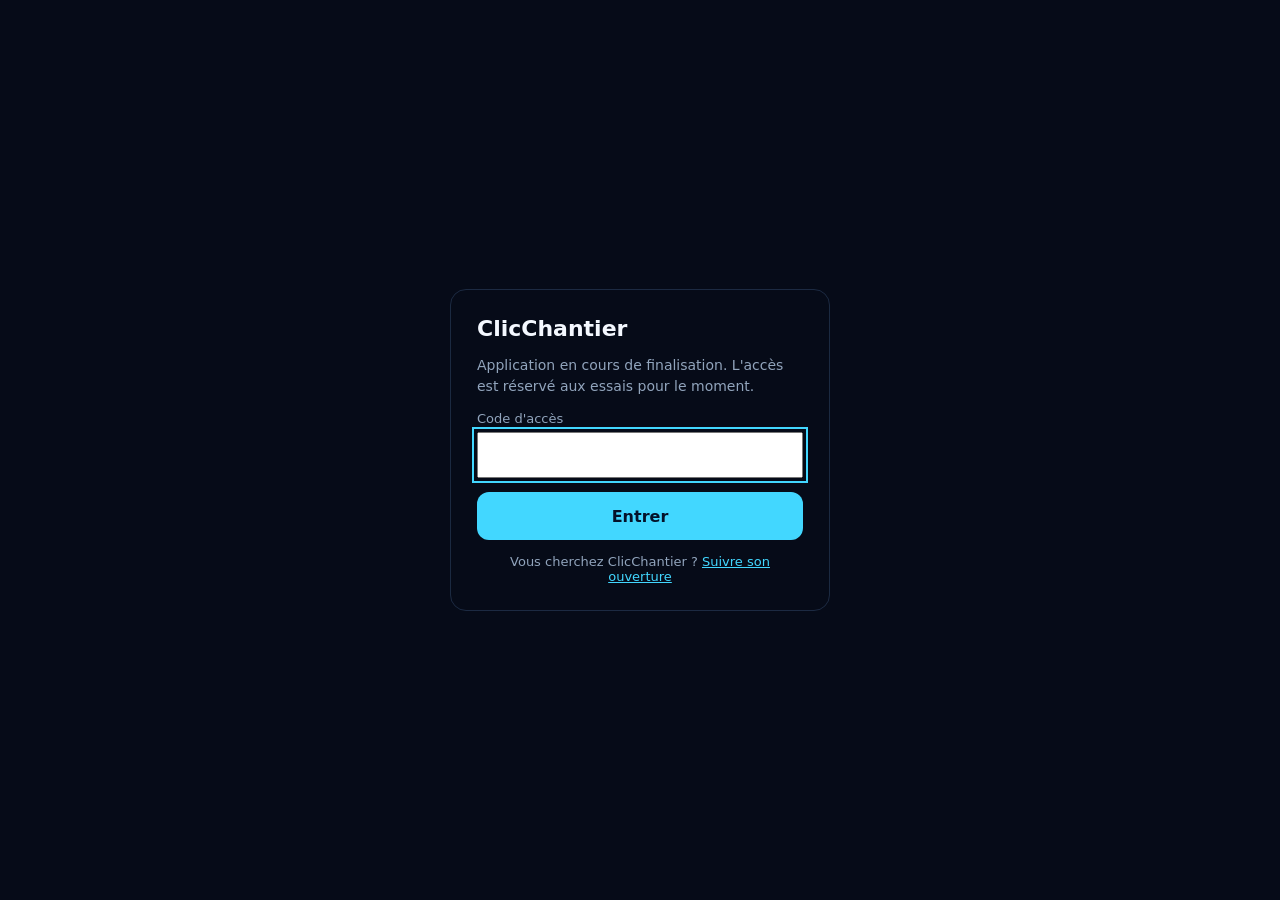
<file: index.html>
<!doctype html>
<html lang="fr">
<head>
<meta charset="utf-8">
<meta name="viewport" content="width=device-width, initial-scale=1, viewport-fit=cover">
<meta name="theme-color" content="#040812">
<meta http-equiv="Content-Security-Policy" content="default-src 'self'; img-src 'self' data:; style-src 'self' 'unsafe-inline'; script-src 'self'; connect-src 'self' https://api.groq.com https://sksyieafxqhlrhmcyafo.supabase.co wss://sksyieafxqhlrhmcyafo.supabase.co https://cloud.umami.is; manifest-src 'self'; base-uri 'none'; form-action 'none'">
<title>ClicChantier</title>
<script src="js/hebergement.js?v=41"></script>
<link rel="manifest" href="manifest.json">
<link rel="icon" href="favicon.ico" sizes="any">
<link rel="apple-touch-icon" href="icons/icon-192.png">
<link rel="stylesheet" href="css/style.css?v=41">
<link rel="stylesheet" href="css/premium.css">
<!-- Garde-fou : verifie que les feuilles de style sont bien appliquees, et
     les recharge sinon. Place apres les <link>, leur etat est alors definitif. -->
<script src="js/acces.js?v=41"></script>
<script src="garde-style.js"></script>

</head>
<body>
<div id="app"></div>

<script src="vendor/supabase.js"></script>
<script src="js/icons-premium.js"></script>
<script src="js/securite-session.js?v=41"></script>
<script src="js/api.js?v=41"></script>
<script src="js/pack-store.js?v=41"></script>
<script src="js/dialogues.js?v=41"></script>
<script src="js/backend-supabase.js?v=41"></script>
<script src="js/ia.js"></script>
<script src="js/documents.js?v=41"></script>
<script src="js/plombier.js?v=41"></script>
<script src="js/electricien.js?v=41"></script>
<script src="js/peintre.js?v=41"></script>
<script src="js/modules-gestion.js?v=41"></script>
<script src="js/proposition.js"></script>
<script src="js/abonnement.js?v=41"></script>
<script src="js/app.js?v=41"></script>
<script src="install-pwa.js?v=41" data-app-name="ClicChantier" data-accent="#42d7ff" data-vouvoie="1"></script>
<script src="mesure.js" data-app="clicchantier" defer></script>

</body>
</html>
</file>
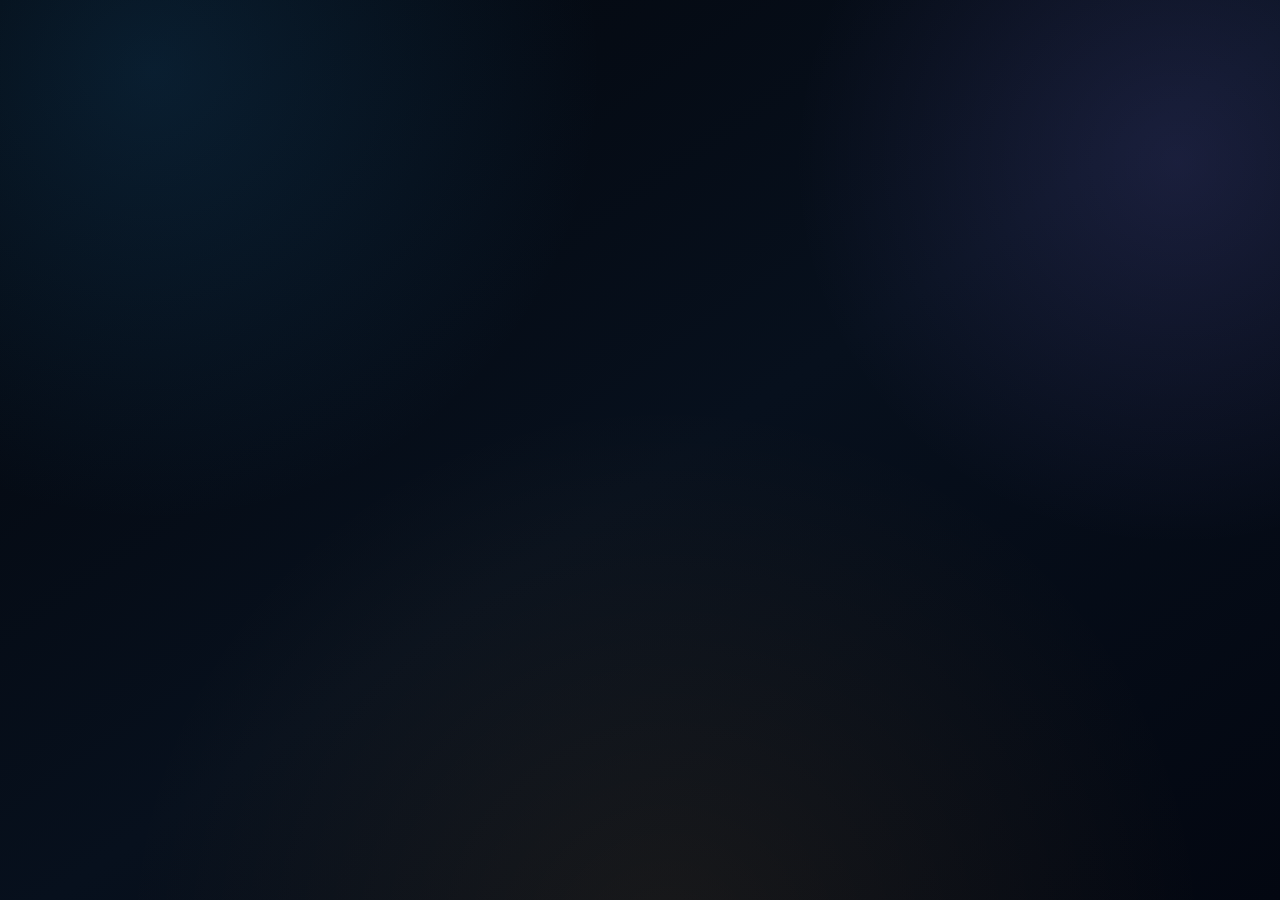
<file: tests/lot1-corruption-ui.html>
<!doctype html>
<meta charset="utf-8">
<meta name="viewport" content="width=device-width, initial-scale=1">
<title>Test UI lot 1, sauvegarde corrompue</title>
<link rel="stylesheet" href="../css/style.css">
<link rel="stylesheet" href="../css/premium.css">
<div id="app"></div>
<script>
  localStorage.setItem("chantier_demo_v3", "{sauvegarde-incomplete");
  window.Chantier = {};
</script>
<script src="../js/api.js"></script>
<script src="../js/app.js"></script>
</file>
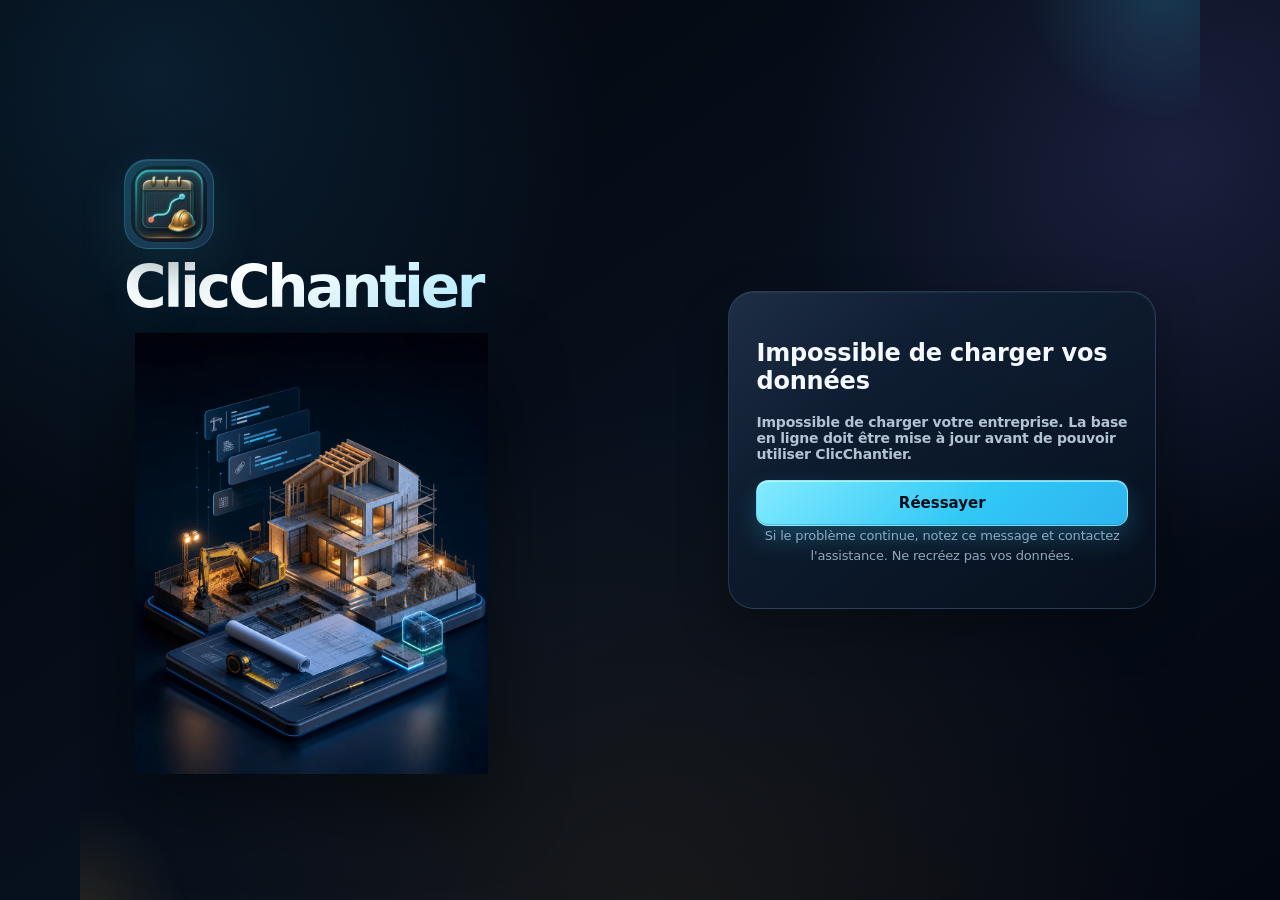
<file: tests/lot1-erreur-ui.html>
<!doctype html>
<meta charset="utf-8">
<meta name="viewport" content="width=device-width, initial-scale=1">
<title>Test UI lot 1, erreur cloud</title>
<link rel="stylesheet" href="../css/style.css">
<link rel="stylesheet" href="../css/premium.css">
<div id="app"></div>
<script>
  window.Chantier = {
    util: { todayISO: function () { return "2026-08-20"; } },
    backends: {
      demo: {
        estCloud: false,
        init: async function () {
          throw new Error("Impossible de charger votre entreprise. La base en ligne doit être mise à jour avant de pouvoir utiliser ClicChantier.");
        },
        getSession: function () { return null; },
        modulesActifs: function () { return []; },
      },
    },
  };
</script>
<script src="../js/app.js"></script>
</file>
<file: css/style.css>
/* Un element marque `hidden` doit VRAIMENT disparaitre. Sans cette regle,
   toute classe posant un `display` (ici `.sheet-body label { display:flex }`)
   ecrase la valeur par defaut du navigateur et le champ « masque » reste
   affiche. Defaut deja rencontre ailleurs, on le ferme une fois pour toutes. */
[hidden] { display: none !important; }

:root {
  --bg: #0b1220;
  --bg2: #0e1a2e;
  --panel: #111f36;
  --panel2: #16294a;
  --line: #1e3a5f;
  --txt: #e8eef7;
  --mut: #93a4bd;
  --accent: #38bdf8;
  --accent2: #f59e0b;
  --ok: #34d399;
  --bad: #f87171;
  --radius: 16px;
  --safe-b: env(safe-area-inset-bottom, 0px);
}
* { box-sizing: border-box; -webkit-tap-highlight-color: transparent; }
html, body { margin: 0; padding: 0; height: 100%; }
body {
  background:
    radial-gradient(1200px 600px at 100% -10%, #13233f 0%, transparent 55%),
    radial-gradient(900px 500px at -10% 110%, #10203a 0%, transparent 55%),
    var(--bg);
  color: var(--txt);
  font-family: -apple-system, "Segoe UI", Roboto, system-ui, sans-serif;
  font-size: 16px;
  -webkit-font-smoothing: antialiased;
}
#app { min-height: 100%; }
button, input, select, textarea { font-family: inherit; font-size: inherit; }
button { cursor: pointer; }
svg { width: 1em; height: 1em; display: block; }

/* ---------- Login ---------- */
.login { max-width: 480px; margin: 0 auto; padding: 40px 20px calc(28px + var(--safe-b)); min-height: 100vh; display: flex; flex-direction: column; }
.brand { text-align: center; margin: 24px 0 30px; }
.brand .logo { width: 68px; height: 68px; margin: 0 auto 14px; }
.brand .logo svg { width: 68px; height: 68px; }
.brand h1 { margin: 0; font-size: 34px; letter-spacing: 0.5px; font-weight: 800; }
.brand .tag { color: var(--mut); margin: 8px 0 0; font-size: 15px; }
.login-card { background: linear-gradient(180deg, var(--panel), var(--bg2)); border: 1px solid var(--line); border-radius: var(--radius); padding: 18px; }
.login-hint { color: var(--mut); font-size: 14px; margin: 2px 0 14px; }
.profils { display: flex; flex-direction: column; gap: 10px; }
.profil { display: flex; align-items: center; gap: 12px; width: 100%; text-align: left; background: var(--panel2); border: 1px solid var(--line); border-radius: 13px; padding: 12px 14px; color: var(--txt); transition: transform .08s, border-color .15s; }
.profil:active { transform: scale(.98); }
.profil:hover { border-color: var(--accent); }
.profil-txt { display: flex; flex-direction: column; flex: 1; }
.profil-nom { font-weight: 700; }
.profil-role { color: var(--mut); font-size: 13px; }
.chev { color: var(--mut); font-size: 22px; }
.avatar { display: inline-flex; align-items: center; justify-content: center; width: 42px; height: 42px; border-radius: 50%; color: #06121f; font-weight: 800; font-size: 15px; flex-shrink: 0; }
.avatar.sm { width: 34px; height: 34px; font-size: 13px; }
.ghost-btn { margin-top: 14px; width: 100%; background: transparent; border: 1px dashed var(--line); color: var(--mut); border-radius: 11px; padding: 10px; }
.foot { color: var(--mut); font-size: 13px; text-align: center; margin-top: auto; padding-top: 24px; opacity: .8; }

/* ---------- Coquille ---------- */
.screen { max-width: 560px; margin: 0 auto; min-height: 100vh; display: flex; flex-direction: column; }
.topbar { position: sticky; top: 0; z-index: 5; display: flex; align-items: center; justify-content: space-between; padding: 12px 16px; background: rgba(11,18,32,.82); backdrop-filter: blur(10px); border-bottom: 1px solid var(--line); }
.me { display: flex; align-items: center; gap: 10px; }
.me-txt { display: flex; flex-direction: column; line-height: 1.15; }
.me-nom { font-weight: 700; font-size: 15px; }
.me-role { color: var(--mut); font-size: 13px; }
.top-actions { display: flex; align-items: center; gap: 8px; }
.icon-btn { display: inline-flex; align-items: center; justify-content: center; width: 36px; height: 36px; background: var(--panel2); border: 1px solid var(--line); color: var(--mut); border-radius: 9px; }
.icon-btn svg { width: 18px; height: 18px; }
.logout { background: var(--panel2); border: 1px solid var(--line); color: var(--mut); border-radius: 9px; padding: 7px 12px; font-size: 13px; }
.content { flex: 1; padding-bottom: 92px; }
.page { padding: 14px 14px 0; position: relative; }

/* ---------- Barre de zoom Jour/Mois/Annee ---------- */
.zoombar { display: flex; gap: 4px; background: var(--panel); border: 1px solid var(--line); border-radius: 12px; padding: 4px; margin-bottom: 12px; }
.zoombar button { flex: 1; background: transparent; border: none; color: var(--mut); border-radius: 9px; padding: 9px; font-size: 14px; font-weight: 700; }
.zoombar button.on { background: var(--accent); color: #06121f; }

/* ---------- Calendrier mensuel ---------- */
.cal { display: grid; grid-template-columns: repeat(7, 1fr); gap: 5px; }
.cal-h { text-align: center; color: var(--mut); font-size: 13px; font-weight: 700; padding-bottom: 2px; }
.cal-cell { position: relative; aspect-ratio: 1 / 1; background: var(--panel); border: 1px solid var(--line); border-radius: 10px; display: flex; flex-direction: column; align-items: center; justify-content: flex-start; padding: 5px 2px 2px; color: var(--txt); gap: 3px; }
.cal-cell.vide { background: transparent; border: none; }
.cal-cell.plein { border-color: rgba(56,189,248,.4); }
.cal-cell.auj { background: rgba(56,189,248,.14); border-color: var(--accent); }
.cal-num { font-size: 13px; font-weight: 700; font-variant-numeric: tabular-nums; }
.cal-cell.auj .cal-num { color: var(--accent); }
.cal-dots { display: flex; flex-wrap: wrap; gap: 3px; justify-content: center; align-items: center; }
.cd { width: 7px; height: 7px; border-radius: 50%; display: inline-block; }
.cd-plus { font-size: 13px; color: var(--mut); font-weight: 700; line-height: 1; }

/* ---------- Vue annee (12 mois) ---------- */
.annee { display: grid; grid-template-columns: repeat(3, 1fr); gap: 10px; }
.mois-card { background: var(--panel); border: 1px solid var(--line); border-radius: 13px; padding: 14px 8px 12px; display: flex; flex-direction: column; align-items: center; gap: 6px; color: var(--txt); min-height: 92px; justify-content: center; }
.mois-card.actif { border-color: rgba(56,189,248,.4); background: linear-gradient(180deg, var(--panel), var(--bg2)); }
.mc-nom { font-size: 14px; font-weight: 700; color: var(--mut); }
.mois-card.actif .mc-nom { color: var(--txt); }
.mc-nb { font-size: 20px; font-weight: 800; color: var(--accent); font-variant-numeric: tabular-nums; min-height: 24px; }
.mc-count { color: var(--mut); font-size: 13px; }
.mc-dots { display: flex; gap: 4px; min-height: 8px; }

/* ---------- Barre de date ---------- */
.datebar { display: flex; align-items: center; gap: 12px; background: var(--panel); border: 1px solid var(--line); border-radius: 13px; padding: 8px 10px; margin-bottom: 14px; }
.round { width: 38px; height: 38px; border-radius: 10px; background: var(--panel2); border: 1px solid var(--line); color: var(--txt); font-size: 22px; line-height: 1; }
.dateinfo { flex: 1; text-align: center; display: flex; flex-direction: column; }
.dateinfo b { font-size: 16px; text-transform: capitalize; }
.dateinfo span { color: var(--mut); font-size: 13px; }

/* ---------- Cartes ---------- */
.list { display: flex; flex-direction: column; gap: 12px; }
.card { display: flex; background: linear-gradient(180deg, var(--panel), var(--bg2)); border: 1px solid var(--line); border-radius: var(--radius); overflow: hidden; }
.card.actif { border-color: var(--accent2); box-shadow: 0 0 0 1px var(--accent2), 0 8px 26px -12px rgba(245,158,11,.5); }
.card-side { width: 5px; flex-shrink: 0; }
.card-body { flex: 1; padding: 12px 14px; min-width: 0; }
.card-top { display: flex; align-items: center; justify-content: space-between; margin-bottom: 4px; }
.heure { font-weight: 800; font-variant-numeric: tabular-nums; letter-spacing: .5px; color: var(--accent); }
.card-client { font-weight: 700; font-size: 17px; margin: 2px 0; }
.card-adr { display: flex; align-items: center; gap: 6px; color: var(--mut); font-size: 13px; margin-bottom: 6px; }
.card-adr svg { font-size: 14px; flex-shrink: 0; }
.card-desc { font-size: 14px; color: #cdd8e8; line-height: 1.4; }
.card-foot { display: flex; align-items: center; justify-content: space-between; margin-top: 10px; }
.assig { display: flex; align-items: center; gap: 7px; font-size: 13px; color: var(--mut); }
.dot { width: 9px; height: 9px; border-radius: 50%; display: inline-block; }
.mini { background: var(--panel2); border: 1px solid var(--line); color: var(--accent); border-radius: 8px; padding: 6px 12px; font-size: 13px; font-weight: 600; }

.top-badges { display: flex; align-items: center; gap: 6px; flex-wrap: wrap; justify-content: flex-end; }
.chip-long { font-size: 13px; font-weight: 700; padding: 3px 9px; border-radius: 999px; background: rgba(56,189,248,.14); color: var(--accent); border: 1px solid rgba(56,189,248,.35); white-space: nowrap; }
.card.long { border-left: none; }
.card.long .card-side { width: 6px; }
.badge { font-size: 13px; font-weight: 700; padding: 3px 9px; border-radius: 999px; text-transform: uppercase; letter-spacing: .4px; }
.b-todo { background: rgba(147,164,189,.15); color: var(--mut); }
.b-run { background: rgba(245,158,11,.18); color: var(--accent2); }
.b-done { background: rgba(52,211,153,.16); color: var(--ok); }

/* Actions carte employe */
.card-actions { display: flex; flex-wrap: wrap; gap: 8px; margin-top: 12px; }
.act-btn { display: inline-flex; align-items: center; gap: 6px; text-decoration: none; background: var(--panel2); border: 1px solid var(--line); color: var(--txt); border-radius: 10px; padding: 9px 14px; font-size: 14px; font-weight: 600; }
.act-btn svg { font-size: 15px; }
.act-btn.go { background: var(--accent); color: #06121f; border-color: var(--accent); flex: 1; justify-content: center; }
.act-btn.stop { background: var(--accent2); color: #2a1800; border-color: var(--accent2); flex: 1; justify-content: center; }
.act-btn.done-long { color: var(--ok); border-color: rgba(52,211,153,.5); background: rgba(52,211,153,.08); width: 100%; justify-content: center; }
.act-btn.suivi .pill { background: var(--accent); color: #06121f; border-radius: 999px; padding: 0 6px; font-size: 13px; font-weight: 800; margin-left: 2px; }
.done-tag { display: inline-flex; align-items: center; padding: 9px 14px; color: var(--ok); font-weight: 700; font-size: 14px; }

/* Equipe */
.card.team .team-top { display: flex; align-items: center; gap: 10px; margin-bottom: 10px; }
.card.team .team-top b { font-size: 16px; }
.team-stats { display: flex; gap: 22px; }
.team-stats > div { display: flex; flex-direction: column; }
.team-stats .big { font-size: 22px; font-weight: 800; font-variant-numeric: tabular-nums; }
.team-stats .lab { font-size: 13px; color: var(--mut); }

/* Vide */
.empty { text-align: center; color: var(--mut); padding: 50px 20px; font-size: 15px; line-height: 1.6; }
.empty span { font-size: 13px; opacity: .8; }

/* FAB */
.fab { position: fixed; right: max(18px, calc(50% - 280px + 18px)); bottom: calc(92px + var(--safe-b)); width: 58px; height: 58px; border-radius: 50%; background: var(--accent); color: #06121f; border: none; display: flex; align-items: center; justify-content: center; box-shadow: 0 10px 26px -8px rgba(56,189,248,.6); z-index: 6; }
.fab svg { width: 26px; height: 26px; }
.fab:active { transform: scale(.94); }
.fab-ia { bottom: calc(160px + var(--safe-b)); background: linear-gradient(135deg, #38bdf8, #818cf8); color: #06121f; }
.fab-ia svg { width: 24px; height: 24px; }

/* Assistant : proposition d'action */
.propo { margin-top: 14px; background: linear-gradient(180deg, var(--panel), var(--bg2)); border: 1px solid rgba(56,189,248,.4); border-radius: 14px; padding: 14px; }
.propo.q { display: flex; gap: 10px; align-items: flex-start; color: #cdd8e8; font-size: 14px; line-height: 1.5; border-color: var(--line); }
.propo.q svg { width: 18px; height: 18px; color: var(--accent); flex-shrink: 0; margin-top: 1px; }
.propo-titre { font-size: 13px; color: var(--mut); font-weight: 700; text-transform: uppercase; letter-spacing: .4px; margin-bottom: 6px; }
.propo-resume { font-size: 15px; line-height: 1.5; color: var(--txt); margin-bottom: 14px; }
.propo-actions { display: flex; gap: 10px; }
.propo-actions button { flex: 1; }
.sheet-head h2 svg { width: 18px; height: 18px; vertical-align: -3px; margin-right: 4px; color: var(--accent); }

/* Ecran assistant : calendrier en haut, commande en bas */
.asst-screen { max-width: 560px; margin: 0 auto; height: 100vh; height: 100dvh; display: flex; flex-direction: column; }
.asst-titre { display: flex; flex-direction: column; align-items: center; flex: 1; text-align: center; }
.asst-titre .me-nom { font-weight: 700; font-size: 15px; }
.asst-titre .me-nom svg { width: 15px; height: 15px; vertical-align: -2px; margin-right: 3px; color: var(--accent); }
.asst-titre .me-role { color: var(--mut); font-size: 13px; }
.asst-content { flex: 1; overflow-y: auto; padding: 12px 14px; }
.asst-jour-head { margin-top: 14px; font-size: 13px; font-weight: 700; color: var(--mut); text-transform: capitalize; }
.asst-jour-list { display: flex; flex-direction: column; gap: 1px; background: var(--line); border: 1px solid var(--line); border-radius: 11px; overflow: hidden; margin-top: 8px; }
.ajl-item { display: flex; align-items: center; gap: 10px; background: var(--panel); padding: 10px 12px; font-size: 14px; }
.ajl-h { font-weight: 700; color: var(--accent); font-variant-numeric: tabular-nums; flex-shrink: 0; width: 46px; }
.ajl-c { flex: 1; font-weight: 600; min-width: 0; overflow: hidden; text-overflow: ellipsis; white-space: nowrap; }
.ajl-e { display: flex; align-items: center; gap: 5px; color: var(--mut); font-size: 13px; flex-shrink: 0; }
.asst-jour-vide { margin-top: 8px; background: var(--panel); border: 1px solid var(--line); border-radius: 11px; padding: 14px; text-align: center; color: var(--ok); font-size: 13px; }
.cal-cell.sel { border-color: var(--accent2); box-shadow: 0 0 0 1px var(--accent2); }

.asst-dock { flex-shrink: 0; background: rgba(11,18,32,.96); backdrop-filter: blur(12px); border-top: 1px solid var(--line); padding: 10px 14px calc(10px + var(--safe-b)); }
.asst-dock .dock-row { display: flex; gap: 8px; margin-bottom: 8px; }
.dock-mic { flex: 1; padding: 11px; font-size: 15px; border-radius: 11px; }
.dock-mic svg { width: 18px; height: 18px; }
.asst-dock .primary { padding: 11px 20px; }
.asst-dock textarea { background: var(--panel); border: 1px solid var(--line); color: var(--txt); border-radius: 11px; padding: 11px; font-size: 16px; width: 100%; resize: none; }
.asst-dock textarea:focus { outline: none; border-color: var(--accent); }
.asst-dock .ia-note { margin-top: 6px; }
.asst-dock .propo { margin-top: 10px; }

/* ---------- Tabbar ---------- */
.tabbar { position: fixed; bottom: 0; left: 0; right: 0; z-index: 5; display: flex; justify-content: center; gap: 6px; padding: 8px 8px calc(8px + var(--safe-b)); background: rgba(11,18,32,.9); backdrop-filter: blur(12px); border-top: 1px solid var(--line); }
.tab { display: flex; flex-direction: column; align-items: center; gap: 3px; background: transparent; border: none; color: var(--mut); padding: 6px 26px; border-radius: 12px; font-size: 13px; font-weight: 600; }
.tab svg { width: 22px; height: 22px; }
.tab.on { color: var(--accent); background: rgba(56,189,248,.1); }

/* ---------- Modal / sheet ---------- */
.modal { position: fixed; inset: 0; z-index: 20; background: rgba(4,9,18,.6); backdrop-filter: blur(3px); display: flex; align-items: flex-end; justify-content: center; }
.sheet { width: 100%; max-width: 560px; background: var(--bg2); border: 1px solid var(--line); border-bottom: none; border-radius: 20px 20px 0 0; max-height: 92vh; display: flex; flex-direction: column; animation: up .22s ease; }
@keyframes up { from { transform: translateY(30px); opacity: .5; } }
.sheet-head { display: flex; align-items: center; justify-content: space-between; padding: 16px 18px; border-bottom: 1px solid var(--line); }
.sheet-head h2 { margin: 0; font-size: 18px; }
.x { background: transparent; border: none; color: var(--mut); font-size: 28px; line-height: 1; padding: 0 4px; }
.sheet-body { padding: 16px 18px; overflow-y: auto; display: flex; flex-direction: column; gap: 13px; }
.sheet-body label { display: flex; flex-direction: column; gap: 6px; font-size: 13px; color: var(--mut); font-weight: 600; }
.sheet-body input, .sheet-body select, .sheet-body textarea { background: var(--panel); border: 1px solid var(--line); color: var(--txt); border-radius: 11px; padding: 12px 13px; font-size: 16px; width: 100%; }
.sheet-body input:focus, .sheet-body select:focus, .sheet-body textarea:focus { outline: none; border-color: var(--accent); }
.sheet-body textarea { resize: vertical; }
.row2 { display: flex; gap: 10px; }
.row2 label { flex: 1; }
.sheet-foot { display: flex; align-items: center; justify-content: space-between; gap: 10px; padding: 14px 18px calc(16px + var(--safe-b)); border-top: 1px solid var(--line); }
.primary { background: var(--accent); color: #06121f; border: none; border-radius: 12px; padding: 13px 22px; font-weight: 800; font-size: 15px; }
.danger { background: transparent; border: 1px solid var(--bad); color: var(--bad); border-radius: 12px; padding: 12px 18px; font-weight: 600; }
.ghost2 { background: var(--panel2); border: 1px solid var(--line); color: var(--txt); border-radius: 12px; padding: 12px 18px; font-weight: 600; }
.opt { color: var(--mut); font-weight: 400; font-size: 13px; }

/* Detail chantier */
.det-meta { display: flex; flex-direction: column; gap: 8px; }
.det-line { display: flex; align-items: center; gap: 8px; font-size: 14px; color: #cdd8e8; }
.det-line svg { font-size: 15px; color: var(--mut); flex-shrink: 0; }
.det-desc { background: var(--panel); border: 1px solid var(--line); border-radius: 11px; padding: 12px; font-size: 14px; line-height: 1.5; color: #cdd8e8; }
.total-box { display: flex; flex-direction: column; align-items: center; gap: 2px; background: linear-gradient(180deg, rgba(56,189,248,.14), rgba(56,189,248,.04)); border: 1px solid rgba(56,189,248,.3); border-radius: 14px; padding: 16px; }
.total-box .lab { color: var(--mut); font-size: 13px; }
.total-big { font-size: 34px; font-weight: 800; color: var(--accent); font-variant-numeric: tabular-nums; }
.jours-title { font-size: 13px; color: var(--mut); font-weight: 700; text-transform: uppercase; letter-spacing: .4px; margin-top: 2px; }
.jours-list { display: flex; flex-direction: column; gap: 1px; background: var(--line); border: 1px solid var(--line); border-radius: 11px; overflow: hidden; }
.jour-row { display: flex; justify-content: space-between; align-items: center; background: var(--panel); padding: 11px 13px; font-size: 14px; }
.jour-row span { text-transform: capitalize; color: #cdd8e8; }
.jour-row b { font-variant-numeric: tabular-nums; color: var(--txt); }
.jour-vide { background: var(--panel); padding: 14px; text-align: center; color: var(--mut); font-size: 13px; }
.jours-title svg { display: inline-block; width: 14px; height: 14px; vertical-align: -2px; margin-right: 3px; }

/* Reglages */
.reg-bloc { display: flex; flex-direction: column; gap: 10px; }
.reg-titre { display: flex; align-items: center; gap: 7px; font-weight: 700; font-size: 16px; }
.reg-titre svg { width: 18px; height: 18px; color: var(--accent); }
.reg-txt { color: var(--mut); font-size: 14px; line-height: 1.5; margin: 0; }
.reg-hint { color: var(--mut); font-size: 13px; margin: 0; opacity: .85; }

/* Composeur de suivi vocal */
.det-sub { color: var(--mut); font-size: 13px; margin-bottom: 4px; }
.composer { display: flex; flex-direction: column; gap: 10px; }
.mic-btn { display: flex; align-items: center; justify-content: center; gap: 9px; background: var(--accent); color: #06121f; border: none; border-radius: 13px; padding: 14px; font-size: 16px; font-weight: 800; }
.mic-btn svg { width: 22px; height: 22px; }
.mic-btn[disabled] { background: var(--panel2); color: var(--mut); }
.mic-btn.on { background: var(--accent2); color: #2a1800; animation: pulse 1.2s infinite; }
@keyframes pulse { 0%,100% { box-shadow: 0 0 0 0 rgba(245,158,11,.5); } 50% { box-shadow: 0 0 0 10px rgba(245,158,11,0); } }
.composer textarea { background: var(--panel); border: 1px solid var(--line); color: var(--txt); border-radius: 11px; padding: 12px; font-size: 16px; width: 100%; resize: vertical; }
.composer textarea:focus { outline: none; border-color: var(--accent); }
.composer-actions { display: flex; gap: 8px; align-items: stretch; }
.ia-btn { flex: 1; justify-content: center; color: var(--accent); border-color: rgba(56,189,248,.4); background: rgba(56,189,248,.08); }
.ia-btn svg { width: 15px; height: 15px; }
.composer-actions .primary { flex-shrink: 0; }
.ia-note { font-size: 13px; color: var(--mut); min-height: 1px; line-height: 1.4; }

/* Notes de suivi */
.note-item { position: relative; background: var(--panel); padding: 12px 13px; }
.note-head { display: flex; align-items: center; justify-content: space-between; margin-bottom: 6px; gap: 8px; }
.note-qui { display: flex; align-items: center; gap: 6px; font-size: 13px; font-weight: 700; color: #cdd8e8; }
.note-meta { display: flex; align-items: center; gap: 8px; }
.tag-ia { display: inline-flex; align-items: center; gap: 3px; font-size: 13px; font-weight: 800; color: var(--accent); background: rgba(56,189,248,.14); border-radius: 999px; padding: 2px 7px; text-transform: uppercase; letter-spacing: .4px; }
.tag-ia svg { width: 11px; height: 11px; }
.note-date { font-size: 13px; color: var(--mut); font-variant-numeric: tabular-nums; }
.note-txt { font-size: 14px; line-height: 1.5; color: var(--txt); white-space: pre-wrap; }
.note-del { position: absolute; top: 8px; right: 8px; background: transparent; border: none; color: var(--mut); opacity: .5; padding: 4px; }
.note-del svg { width: 15px; height: 15px; }
.note-del:hover { opacity: 1; color: var(--bad); }
.note-item:has(.note-del) .note-head { padding-right: 24px; }

/* ---------- Connexion cloud + reglages synchro ---------- */
.seg { display: flex; gap: 4px; background: var(--panel); border: 1px solid var(--line); border-radius: 12px; padding: 4px; margin-bottom: 14px; }
.seg button { flex: 1; background: transparent; border: none; color: var(--mut); border-radius: 9px; padding: 9px 4px; font-size: 12.5px; font-weight: 700; }
.seg button.on { background: var(--accent); color: #06121f; }
.login-form { display: flex; flex-direction: column; gap: 12px; }
.login-form label { display: flex; flex-direction: column; gap: 6px; font-size: 13px; color: var(--mut); font-weight: 600; }
.login-form input { background: var(--panel); border: 1px solid var(--line); color: var(--txt); border-radius: 11px; padding: 12px 13px; font-size: 16px; width: 100%; }
.login-form input:focus { outline: none; border-color: var(--accent); }
.primary.block { width: 100%; margin-top: 4px; }
#reg-cloud { border-top: 1px solid var(--line); padding-top: 16px; margin-top: 4px; }
.code-box { display: flex; flex-direction: column; gap: 4px; background: var(--panel2); border: 1px dashed var(--accent); border-radius: 12px; padding: 12px 14px; }
.code-lab { color: var(--mut); font-size: 13px; }
.code-val { font-family: ui-monospace, "Cascadia Code", Consolas, monospace; font-size: 26px; font-weight: 800; letter-spacing: 3px; color: var(--accent); }

/* ---------- Modules payants (reglages) ---------- */
.mod-list { display: flex; flex-direction: column; gap: 8px; }
.mod-row { display: flex; align-items: center; justify-content: space-between; gap: 10px; background: var(--panel2); border: 1px solid var(--line); border-radius: 12px; padding: 11px 13px; }
.mod-row.on { border-color: var(--ok); }
.mod-txt { display: flex; flex-direction: column; gap: 3px; min-width: 0; }
.mod-nom { font-weight: 700; font-size: 14px; }
.mod-desc { color: var(--mut); font-size: 13px; }
.mod-etat { display: flex; align-items: center; gap: 8px; flex-shrink: 0; }
.mod-prix { font-weight: 800; color: var(--accent2); font-size: 14px; }
.mod-badge { font-size: 13px; font-weight: 800; padding: 3px 9px; border-radius: 999px; white-space: nowrap; }
.mod-badge.ok { background: rgba(52,211,153,.16); color: var(--ok); }
.mod-badge.lock { background: rgba(148,163,184,.16); color: var(--mut); }
.mod-badge.soon { background: rgba(245,158,11,.16); color: var(--accent2); }
.mod-row.demo { cursor: pointer; }
.mod-row.demo:active { transform: scale(.99); }
.mod-row.demo:hover { border-color: var(--accent); }

/* ---------- Module metier : Pack Plomberie / Chauffage ---------- */
.pl-page { padding-bottom: 30px; }
.pl-head { display: flex; align-items: center; gap: 10px; margin: 4px 0 16px; }
.pl-back { background: var(--panel2); border: 1px solid var(--line); color: var(--txt); border-radius: 10px; padding: 8px 12px; font-weight: 600; font-size: 14px; flex-shrink: 0; }
.pl-head-txt h2 { margin: 0; font-size: 20px; }
.pl-head-txt p { margin: 2px 0 0; color: var(--mut); font-size: 13px; }

.pl-rappels { background: rgba(245,158,11,.08); border: 1px solid rgba(245,158,11,.35); border-radius: 14px; padding: 12px; margin-bottom: 16px; display: flex; flex-direction: column; gap: 8px; }
.pl-rappels-t { display: flex; align-items: center; gap: 7px; font-weight: 700; font-size: 14px; color: var(--accent2); }
.pl-rappels-t svg { width: 17px; height: 17px; }
.pl-rappel { display: flex; flex-direction: column; align-items: flex-start; gap: 2px; text-align: left; width: 100%; background: var(--panel2); border: 1px solid var(--line); border-left: 3px solid var(--mut); border-radius: 10px; padding: 9px 12px; color: var(--txt); }
.pl-rappel.retard { border-left-color: var(--bad); }
.pl-rappel.bientot { border-left-color: var(--accent2); }
.pl-rappel-c { font-weight: 700; font-size: 14px; }
.pl-rappel-d { color: var(--mut); font-size: 13px; }

.pl-cards { display: flex; flex-direction: column; gap: 12px; }
.pl-card { display: grid; grid-template-columns: 46px 1fr; grid-template-rows: auto auto; align-items: center; gap: 2px 14px; text-align: left; width: 100%; background: linear-gradient(180deg, var(--panel), var(--bg2)); border: 1px solid var(--line); border-radius: 14px; padding: 16px; color: var(--txt); transition: border-color .15s, transform .08s; }
.pl-card:hover { border-color: var(--accent); }
.pl-card:active { transform: scale(.99); }
.pl-card-ic { grid-row: 1 / 3; width: 46px; height: 46px; border-radius: 12px; background: rgba(56,189,248,.12); color: var(--accent); display: flex; align-items: center; justify-content: center; }
.pl-card-ic svg { width: 24px; height: 24px; }
.pl-card-t { font-weight: 700; font-size: 16px; }
.pl-card-s { color: var(--mut); font-size: 13px; }

.pl-info-warn, .pl-card.warn { margin-top: 14px; display: flex; align-items: center; gap: 12px; width: 100%; text-align: left; background: rgba(245,158,11,.08); border: 1px solid rgba(245,158,11,.35); color: var(--txt); border-radius: 13px; padding: 13px 14px; }
.pl-info-warn svg { width: 24px; height: 24px; color: var(--accent2); flex-shrink: 0; }
.pl-info-warn div { display: flex; flex-direction: column; }
.pl-info-warn span { color: var(--mut); font-size: 13px; }

.pl-contrat .card-top { display: flex; align-items: center; justify-content: space-between; margin-bottom: 6px; }
.pl-contrat-app { display: inline-flex; align-items: center; gap: 6px; font-size: 13px; color: var(--accent2); font-weight: 600; }
.pl-contrat-app svg { width: 15px; height: 15px; }
.pl-badge { font-size: 13px; font-weight: 800; padding: 3px 9px; border-radius: 999px; }
.pl-badge.retard { background: rgba(248,113,113,.16); color: var(--bad); }
.pl-badge.bientot { background: rgba(245,158,11,.16); color: var(--accent2); }
.pl-badge.ok { background: rgba(52,211,153,.16); color: var(--ok); }
.pl-badge.inconnu { background: rgba(148,163,184,.16); color: var(--mut); }
.pl-contrat-meta { display: flex; flex-wrap: wrap; gap: 4px 14px; color: var(--mut); font-size: 13px; margin: 6px 0 10px; }
.pl-contrat-meta b { color: var(--txt); font-weight: 700; }
.pl-contrat-actions { display: flex; flex-wrap: wrap; gap: 8px; }
.pl-contrat-actions .act-btn { padding: 7px 11px; font-size: 13px; }
.pl-contrat-actions .act-btn svg { width: 14px; height: 14px; }

.pl-presta .card-body { padding: 12px 14px; }
.pl-presta-top { display: flex; align-items: baseline; justify-content: space-between; gap: 10px; }
.pl-presta-lib { font-weight: 600; font-size: 14px; }
.pl-presta-prix { font-weight: 800; color: var(--accent); white-space: nowrap; font-size: 15px; }
.pl-presta-u { color: var(--mut); font-weight: 500; font-size: 13px; margin-left: 3px; }
.pl-presta-actions { display: flex; gap: 8px; margin-top: 8px; }
.danger-txt { color: var(--bad); border-color: rgba(248,113,113,.4); }
.pl-note { color: var(--mut); font-size: 13px; line-height: 1.5; margin-top: 16px; background: var(--panel2); border: 1px solid var(--line); border-radius: 12px; padding: 12px 14px; }
.pl-note b { color: var(--txt); }

/* ---------- Calculateurs electricien ---------- */
.ec-form { display: flex; flex-direction: column; gap: 12px; margin-bottom: 16px; }
.ec-checks { display: flex; flex-direction: column; gap: 8px; }
.ec-check { display: flex; align-items: center; gap: 10px; background: var(--panel2); border: 1px solid var(--line); border-radius: 11px; padding: 10px 12px; cursor: pointer; }
.ec-check.fixe { opacity: .8; cursor: default; }
.ec-check input { width: 18px; height: 18px; flex-shrink: 0; }
.ec-check-l { flex: 1; font-size: 14px; }
.ec-check-w { color: var(--mut); font-size: 13px; font-variant-numeric: tabular-nums; }
.ec-seg { display: flex; gap: 6px; background: var(--panel2); border: 1px solid var(--line); border-radius: 12px; padding: 4px; }
.ec-seg-b { flex: 1; border: none; background: transparent; color: var(--mut); font-weight: 700; font-size: 13px; padding: 9px 8px; border-radius: 9px; }
.ec-seg-b.on { background: var(--accent); color: #04121f; }
.ec-res { background: linear-gradient(180deg, var(--panel), var(--bg2)); border: 1px solid var(--line); border-radius: 14px; padding: 16px; }
.ec-res-t { font-size: 13px; font-weight: 800; letter-spacing: .5px; text-transform: uppercase; color: var(--mut); margin-bottom: 10px; }
.ec-res-row { display: flex; align-items: center; justify-content: space-between; gap: 12px; padding: 6px 0; font-size: 14px; border-bottom: 1px dashed var(--line); }
.ec-res-row:last-of-type { border-bottom: none; }
.ec-res-row span { color: var(--mut); }
.ec-res-row b { font-weight: 700; font-variant-numeric: tabular-nums; }
.ec-res-row.warn b { color: var(--accent2); }
.ec-ok { color: var(--ok); }
.ec-bad { color: var(--bad); }
.ec-res-main { display: flex; align-items: center; justify-content: space-between; gap: 12px; background: rgba(56,189,248,.1); border: 1px solid rgba(56,189,248,.3); border-radius: 11px; padding: 12px 14px; margin: 10px 0; }
.ec-res-main span { color: var(--mut); font-size: 13px; }
.ec-res-main strong { font-size: 18px; color: var(--accent); }
.ec-verdict { text-align: center; font-weight: 700; font-size: 13px; border-radius: 10px; padding: 9px; margin-top: 4px; }
.ec-verdict.ok { background: rgba(52,211,153,.14); color: var(--ok); }
.ec-verdict.bad { background: rgba(248,113,113,.14); color: var(--bad); }
.ec-res-note { color: var(--mut); font-size: 13px; line-height: 1.5; margin: 10px 0 0; }
.ec-table-wrap { overflow-x: auto; border: 1px solid var(--line); border-radius: 12px; }
.ec-table { width: 100%; border-collapse: collapse; font-size: 13px; min-width: 460px; }
.ec-table th { text-align: left; background: var(--panel2); color: var(--mut); font-size: 13px; text-transform: uppercase; letter-spacing: .4px; padding: 10px 12px; }
.ec-table td { padding: 9px 12px; border-top: 1px solid var(--line); vertical-align: top; }
.ec-mono { font-variant-numeric: tabular-nums; font-weight: 700; color: var(--accent); white-space: nowrap; }
.ec-small { color: var(--mut); font-size: 13px; }
.ec-ctrl-box { display: flex; flex-direction: column; gap: 8px; background: var(--panel2); border: 1px solid var(--line); border-radius: 12px; padding: 12px; }
.ec-ctrl { display: flex; align-items: flex-start; gap: 10px; font-size: 14px; cursor: pointer; }
.ec-ctrl input { width: 18px; height: 18px; flex-shrink: 0; margin-top: 1px; }
.ec-sub { font-size: 13px; font-weight: 800; letter-spacing: .5px; text-transform: uppercase; color: var(--mut); margin: 6px 2px -2px; }
.pl-report { align-self: flex-start; background: rgba(56,189,248,.1); border: 1px solid rgba(56,189,248,.3); color: var(--accent); font-size: 12.5px; font-weight: 600; border-radius: 10px; padding: 8px 12px; cursor: pointer; margin-top: -4px; }
.pl-report b { font-variant-numeric: tabular-nums; }

/* Toast */
.pl-toast { position: fixed; left: 50%; bottom: calc(30px + var(--safe-b)); transform: translate(-50%, 20px); background: #06121f; color: #e8eef7; border: 1px solid var(--accent); border-radius: 12px; padding: 12px 18px; font-size: 14px; font-weight: 600; max-width: 90vw; text-align: center; box-shadow: 0 12px 30px -8px rgba(0,0,0,.6); opacity: 0; transition: opacity .25s, transform .25s; z-index: 60; }
.pl-toast.show { opacity: 1; transform: translate(-50%, 0); }

/* ---------- Signature tactile ---------- */
.sig-bloc { display: flex; flex-direction: column; gap: 6px; }
.sig-lab { font-size: 13px; color: var(--mut); font-weight: 600; }
.sig-hint { font-weight: 400; opacity: .8; }
.sig-pad { width: 100%; height: 130px; background: #fff; border: 1px solid var(--line); border-radius: 11px; touch-action: none; cursor: crosshair; display: block; }
.sig-actions { display: flex; align-items: center; justify-content: space-between; gap: 10px; }
.sig-save { display: flex; align-items: center; gap: 7px; color: var(--mut); font-size: 13px; font-weight: 600; }
.sig-save input { width: 16px; height: 16px; }

/* ---------- Documents imprimables (overlay + PDF) ---------- */
.doc-actions-r { display: flex; gap: 8px; }
.doc-img { padding: 0; overflow: hidden; }
.doc-img img { width: 100%; display: block; }
.doc-overlay { position: fixed; inset: 0; z-index: 50; background: rgba(4,10,20,.9); overflow-y: auto; padding: 16px 12px 40px; }
.doc-actions { max-width: 720px; margin: 0 auto 14px; display: flex; justify-content: space-between; gap: 10px; position: sticky; top: 0; }
.doc-sheet { max-width: 720px; margin: 0 auto; background: #fff; color: #1a2230; border-radius: 8px; padding: 34px 38px; font-size: 14px; line-height: 1.5; box-shadow: 0 20px 50px -12px rgba(0,0,0,.7); }
.doc-ent { border-bottom: 2px solid #1a2230; padding-bottom: 10px; margin-bottom: 20px; }
.doc-ent-nom { font-size: 19px; font-weight: 800; }
.doc-ent-info { color: #55617a; font-size: 13px; margin-top: 4px; line-height: 1.45; }
.doc-titre { font-size: 22px; margin: 8px 0 2px; text-align: center; letter-spacing: .3px; }
.doc-sous { text-align: center; color: #55617a; font-size: 13px; margin: 0 0 22px; }
.doc-p { margin: 12px 0; }
.doc-mut { color: #55617a; font-size: 13px; }
.doc-h { font-size: 15px; margin: 20px 0 8px; border-bottom: 1px solid #dde3ee; padding-bottom: 4px; }
.doc-tab { width: 100%; border-collapse: collapse; margin: 10px 0; }
.doc-tab td { padding: 8px 10px; border: 1px solid #dde3ee; vertical-align: top; }
.doc-tab td:first-child { width: 42%; color: #55617a; font-weight: 600; background: #f6f8fc; }
.doc-fill { color: #9aa4b8; }
.doc-ul { margin: 8px 0; padding-left: 22px; }
.doc-ul li { margin: 5px 0; }
.doc-check { list-style: none; padding-left: 4px; }
.doc-check li { position: relative; padding-left: 26px; }
.doc-check li::before { content: ""; position: absolute; left: 0; top: 1px; width: 15px; height: 15px; border: 1.5px solid #1a2230; border-radius: 3px; }
.doc-sign { display: flex; gap: 20px; margin-top: 34px; }
.doc-sign > div { flex: 1; }
.doc-sign-l { font-size: 13px; color: #55617a; margin-bottom: 8px; }
.doc-sign-box { flex: 1; border: 1px solid #c7cfe0; border-radius: 6px; min-height: 90px; padding: 8px 10px; }
.doc-sign-box span { color: #9aa4b8; font-size: 13px; }
.doc-foot { margin-top: 28px; padding-top: 10px; border-top: 1px solid #dde3ee; color: #8892a6; font-size: 13px; text-align: center; }
.doc-alerte { margin-bottom: 18px; padding: 10px 12px; border: 1px solid #d97706; background: #fff7ed; color: #9a3412; border-radius: 6px; }
.doc-commerce-head { display: flex; justify-content: space-between; gap: 28px; align-items: flex-start; }
.doc-commerce-head .doc-ent { flex: 1; }
.doc-identite { min-width: 220px; text-align: right; }
.doc-identite h1 { margin: 0 0 8px; font-size: 25px; text-transform: uppercase; }
.doc-identite p { margin: 0; }
.doc-client { margin: 18px 0; margin-left: auto; padding: 12px 14px; width: 52%; border: 1px solid #dde3ee; border-radius: 6px; }
.doc-client h2 { margin: 0 0 6px; font-size: 13px; text-transform: uppercase; color: #55617a; }
.doc-client p, .doc-objet { margin: 0; }
.doc-lignes { width: 100%; border-collapse: collapse; margin-top: 20px; font-size: 13px; }
.doc-lignes th, .doc-lignes td { border: 1px solid #d7deea; padding: 8px; text-align: right; vertical-align: top; opacity: 1; }
.doc-lignes td, .doc-lignes td strong { color: #1a2230 !important; -webkit-text-fill-color: #1a2230; }
.doc-lignes th:first-child, .doc-lignes td:first-child { text-align: left; width: 38%; }
.doc-lignes th { background: #f1f5f9; color: #475569; }
.doc-lignes td small { display: block; margin-top: 3px; color: #64748b !important; -webkit-text-fill-color: #64748b; }
.doc-totaux-commerce { margin: 14px 0 20px auto; width: min(330px, 100%); }
.doc-totaux-commerce p { display: flex; justify-content: space-between; gap: 20px; margin: 0; padding: 7px 10px; border-bottom: 1px solid #e2e8f0; }
.doc-totaux-commerce .doc-total-ttc { font-size: 16px; background: #eef2ff; border-top: 2px solid #1e293b; }
.doc-mentions { clear: both; padding-top: 12px; border-top: 1px solid #d7deea; font-size: 13px; color: #475569; }
.doc-mentions p { margin: 5px 0; }
.rel-brouillon { margin-top: 14px; }
.rel-brouillon > label { display: flex; flex-direction: column; gap: 6px; margin-bottom: 10px; color: var(--mut); font-size: 13px; font-weight: 700; }
.rel-brouillon input, .rel-brouillon textarea { width: 100%; padding: 12px 13px; border: 1px solid var(--line); border-radius: 11px; background: var(--panel); color: var(--txt); font: inherit; }

@media print {
  body { background: #fff !important; }
  #app { display: none !important; }
  .pl-toast { display: none !important; }
  .doc-overlay { position: static; background: #fff; overflow: visible; padding: 0; }
  .doc-actions { display: none !important; }
  .doc-sheet { box-shadow: none; margin: 0; max-width: none; border-radius: 0; padding: 0; }
  .doc-commerce { font-size: 11pt; }
}

@media (max-width: 600px) {
  .doc-commerce-head { display: block; }
  .doc-identite { min-width: 0; text-align: left; margin-bottom: 18px; }
  .doc-client { width: 100%; }
  .doc-lignes { display: block; overflow-x: auto; }
}

/* ============================================================
   Abonnement Stripe : verrou d'acces + cartes de formule
   ============================================================ */
.abo-banniere { margin: 0 0 10px; padding: 8px 12px; border-radius: 10px; font-size: 13px; font-weight: 600;
  background: rgba(56,189,248,.12); color: var(--accent); border: 1px solid rgba(56,189,248,.35); }
.abo-banniere.abo-urgent { background: rgba(245,158,11,.15); color: var(--accent2); border-color: rgba(245,158,11,.45); }

.abo-gate { position: fixed; inset: 0; z-index: 30; display: flex; align-items: flex-start; justify-content: center;
  overflow-y: auto; padding: max(24px, env(safe-area-inset-top)) 16px 40px; background: var(--bg); }
.abo-gate-box { width: 100%; max-width: 520px; margin-top: 6vh; }
.abo-gate-box h1 { font-size: 22px; font-weight: 800; margin: 0 0 6px; }
.abo-gate-box > p { color: var(--mut); margin: 0 0 18px; font-size: 14px; }

.abo-cartes { display: flex; flex-direction: column; gap: 12px; }
.abo-cartes.reg { margin: 10px 0; }
.abo-carte { background: linear-gradient(180deg, var(--panel), var(--bg2)); border: 1px solid var(--line);
  border-radius: 14px; padding: 14px; }
.abo-carte.on { border-color: var(--accent); box-shadow: 0 0 0 1px var(--accent); }
.abo-carte-tete { display: flex; align-items: center; justify-content: space-between; gap: 8px; }
.abo-nom { font-weight: 800; font-size: 16px; }
.abo-tag { font-size: 13px; font-weight: 700; padding: 2px 8px; border-radius: 999px;
  background: rgba(56,189,248,.14); color: var(--accent); border: 1px solid rgba(56,189,248,.35); }
.abo-prix { font-size: 20px; font-weight: 800; color: var(--accent); margin: 4px 0 2px; font-variant-numeric: tabular-nums; }
.abo-desc { color: var(--mut); font-size: 13px; }
.abo-choisir { margin-top: 12px; width: 100%; background: var(--accent); color: #06121f; border: none;
  border-radius: 12px; padding: 12px; font-weight: 800; font-size: 15px; }
.abo-choisir:disabled { opacity: .6; }

.abo-portail { margin-top: 14px; width: 100%; background: transparent; border: 1px dashed var(--line);
  color: var(--mut); border-radius: 11px; padding: 11px; font-size: 14px; }
.abo-sortie { margin-top: 10px; width: 100%; background: transparent; border: none; color: var(--mut);
  padding: 8px; font-size: 13px; text-decoration: underline; }
.abo-msg { color: var(--accent2); font-size: 13px; margin: 10px 0 0; min-height: 16px; }
/* Modules integres a ClicChantier */
.modules-home, .module-page { padding-bottom: 18px; }
.page-title, .module-head { display: flex; align-items: flex-start; justify-content: space-between; gap: 16px; margin: 4px 0 18px; }
.page-title h1, .module-head h1 { margin: 2px 0 5px; font-size: clamp(24px, 5vw, 34px); }
.page-title p, .module-head p { margin: 0; color: var(--mut); line-height: 1.45; }
.eyebrow { color: var(--accent) !important; font-size: 13px; font-weight: 800; letter-spacing: .12em; text-transform: uppercase; }
.modules-grid { display: grid; grid-template-columns: repeat(2, minmax(0, 1fr)); gap: 12px; }
.module-tile { width: 100%; min-height: 116px; display: grid; grid-template-columns: 42px 1fr auto; align-items: center; gap: 12px; padding: 16px; text-align: left; color: var(--txt); background: var(--card); border: 1px solid var(--line); border-radius: 16px; }
.module-tile:hover, .module-tile:focus-visible { border-color: var(--accent); background: rgba(56,189,248,.07); }
.module-tile-icon { width: 42px; height: 42px; display: grid; place-items: center; color: var(--accent); background: rgba(56,189,248,.11); border-radius: 12px; }
.module-tile-icon svg { width: 24px; height: 24px; }
.module-tile strong, .module-tile small { display: block; }
.module-tile strong { margin-bottom: 5px; font-size: 15px; }
.module-tile small { color: var(--mut); line-height: 1.35; }
.module-head { justify-content: flex-start; }
.module-head .ghost2 { flex: 0 0 auto; margin-top: 4px; }
.module-card { margin: 12px 0; padding: 16px; background: var(--card); border: 1px solid var(--line); border-radius: 16px; }
.module-card h2 { margin: 0 0 12px; font-size: 17px; }
.module-card-title { display: flex; justify-content: space-between; align-items: center; gap: 12px; }
.module-card-title span { color: var(--mut); font-size: 13px; }
/* Formulaire d'un module (stock, rentabilite, factures fournisseurs).
   Chaque intitule est EMPILE au-dessus de son champ : sans cela, un <select>
   restait colle a droite de son intitule (« Emplacement [Depot] ») alors qu'un
   <input> passait a la ligne, et le formulaire partait en escalier.
   Les cases s'alignent en HAUT : un raccourci sous un champ (« + Nouveau
   materiau ») ne doit pas decaler tous les autres. */
.module-form { display: grid; grid-template-columns: repeat(5, minmax(120px, 1fr)); align-items: start; gap: 12px 10px; }
.module-form label { display: flex; flex-direction: column; gap: 5px; margin: 0; font-size: 13px; color: var(--mut); }
.module-form input, .module-form select { width: 100%; margin-top: 0; }
/* Le bouton qui valide occupe sa propre ligne, a droite : il ne se glisse plus
   entre deux champs et ne depend plus de leur hauteur. */
.module-form .primary { grid-column: 1 / -1; justify-self: end; min-width: 190px; }
.module-kpis { display: grid; grid-template-columns: repeat(3, minmax(0, 1fr)); gap: 10px; margin: 12px 0; }
.module-kpi { padding: 14px; background: var(--card); border: 1px solid var(--line); border-radius: 14px; }
.module-kpi span, .module-kpi strong { display: block; }
.module-kpi span { margin-bottom: 7px; color: var(--mut); font-size: 13px; }
.module-kpi strong { font-size: 22px; }
.module-kpi.danger { border-color: rgba(239,68,68,.5); background: rgba(239,68,68,.08); }
.module-list-table { display: flex; flex-direction: column; gap: 8px; }
.stock-row { display: grid; grid-template-columns: minmax(160px, 1fr) minmax(130px, auto) auto; align-items: center; gap: 12px; padding: 12px; background: rgba(255,255,255,.025); border: 1px solid var(--line); border-radius: 12px; }
.stock-row.alerte { border-color: rgba(245,158,11,.45); }
.stock-main strong, .stock-main span, .stock-level strong, .stock-level small { display: block; }
.stock-main span, .stock-level small { margin-top: 4px; color: var(--mut); font-size: 13px; }
.stock-level { text-align: right; }
.stock-level .mod-badge { margin-bottom: 5px; }
.stock-actions { display: flex; align-items: center; gap: 6px; }
.stock-actions button { min-width: 34px; min-height: 34px; border: 1px solid var(--line); border-radius: 9px; background: var(--bg2); color: var(--txt); }
.stock-actions .danger-text { color: #fca5a5; font-size: 13px; }
.rentabilite-form { grid-template-columns: repeat(5, minmax(120px, 1fr)); }
.module-explication p, .module-progress p { color: var(--mut); line-height: 1.55; }
.module-warning { margin: 10px 0; padding: 12px 14px; color: #fed7aa; background: rgba(194,65,12,.2); border: 1px solid rgba(251,146,60,.35); border-radius: 12px; line-height: 1.45; }

/* ---------- PALIER 0 : clients et catalogue ---------- */
.socle-bar { display: grid; grid-template-columns: 1fr 1fr; gap: 6px; margin: 10px 14px 0; padding: 4px; background: var(--panel); border: 1px solid var(--line); border-radius: 12px; }
.socle-bar button { min-height: 38px; border: 0; border-radius: 9px; background: transparent; color: var(--mut); font-weight: 700; }
.socle-bar button.on { background: var(--panel2); color: var(--accent); box-shadow: inset 0 0 0 1px rgba(56,189,248,.35); }
.socle-page { padding-top: 16px; }
.socle-head { display: flex; align-items: flex-start; justify-content: space-between; gap: 14px; margin-bottom: 16px; }
.socle-head h1 { margin: 2px 0 5px; font-size: clamp(24px, 6vw, 32px); }
.socle-head p { margin: 0; color: var(--mut); line-height: 1.45; }
.eyebrow { color: var(--accent) !important; text-transform: uppercase; letter-spacing: .08em; font-size: 13px; font-weight: 800; }
.primary.compact { flex: 0 0 auto; padding: 10px 13px; font-size: 13px; }
.socle-back { margin: 0 0 12px; padding: 7px 0; border: 0; background: transparent; color: var(--accent); font-weight: 700; }
.socle-list { display: flex; flex-direction: column; gap: 9px; }
.socle-card, .reconcile-callout { width: 100%; display: flex; align-items: center; justify-content: space-between; gap: 12px; padding: 14px; text-align: left; color: var(--txt); background: linear-gradient(180deg, var(--panel), var(--bg2)); border: 1px solid var(--line); border-radius: 13px; }
.socle-card > span:first-child, .reconcile-callout > span:first-child, .reconcile-card > div:first-child { min-width: 0; display: flex; flex-direction: column; gap: 4px; }
.socle-card strong, .reconcile-callout strong, .reconcile-card strong { overflow-wrap: anywhere; }
.socle-card small, .reconcile-callout small, .reconcile-card small { color: var(--mut); line-height: 1.35; }
.reconcile-callout { margin-bottom: 14px; border-color: rgba(245,158,11,.45); background: rgba(245,158,11,.08); }
.reconcile-callout strong { color: #fde68a; }
.socle-form { display: flex; flex-direction: column; gap: 13px; padding: 16px; background: var(--panel); border: 1px solid var(--line); border-radius: 15px; }
.socle-form label { display: flex; flex-direction: column; gap: 6px; color: var(--mut); font-size: 13px; font-weight: 700; }
.socle-form input, .socle-form select, .socle-form textarea, .reconcile-actions select, .category-form input { width: 100%; min-width: 0; padding: 11px 12px; color: var(--txt); background: var(--bg2); border: 1px solid var(--line); border-radius: 10px; }
.socle-form input:focus, .socle-form select:focus, .socle-form textarea:focus, .reconcile-actions select:focus, .category-form input:focus { outline: none; border-color: var(--accent); }
.socle-form textarea { resize: vertical; }
.form-grid { display: grid; grid-template-columns: repeat(2, minmax(0, 1fr)); gap: 11px; }
.form-grid.three { grid-template-columns: repeat(3, minmax(0, 1fr)); }
.readonly-note { color: var(--accent2); }
.reconcile-card { padding: 14px; background: var(--panel); border: 1px solid var(--line); border-radius: 13px; }
.reconcile-actions { display: grid; grid-template-columns: minmax(0, 1fr) auto; gap: 9px; margin-top: 12px; }
.reconcile-actions button:disabled { opacity: .45; cursor: not-allowed; }
.category-form { display: grid; grid-template-columns: minmax(0, 1fr) auto; gap: 8px; margin-bottom: 10px; }
.category-form button { padding: 0 14px; border: 1px solid var(--line); border-radius: 10px; background: var(--panel2); color: var(--accent); font-weight: 700; }
.category-chips { display: flex; flex-wrap: wrap; gap: 6px; margin-bottom: 14px; }
.category-chips span { padding: 5px 9px; color: var(--mut); background: var(--panel); border: 1px solid var(--line); border-radius: 999px; font-size: 13px; }
.catalog-price { flex: 0 0 auto; text-align: right; font-weight: 800; color: var(--accent); }
.catalog-price small { display: block; margin-top: 3px; font-weight: 500; }

@media (max-width: 760px) {
  .modules-grid { grid-template-columns: 1fr; }
  .module-form, .rentabilite-form { grid-template-columns: 1fr 1fr; }
  .module-form .primary { min-height: 44px; }
  .stock-row { grid-template-columns: 1fr; }
  .stock-level { text-align: left; }
  .stock-actions { justify-content: flex-start; }
}

@media (max-width: 430px) {
  .module-head { flex-direction: column; }
  .module-form, .rentabilite-form, .module-kpis { grid-template-columns: 1fr; }
  .module-tile { min-height: 104px; }
  .tab { padding-left: 18px; padding-right: 18px; }
  .socle-head { flex-direction: column; }
  .primary.compact { width: 100%; }
  .form-grid, .form-grid.three, .reconcile-actions { grid-template-columns: 1fr; }
  .catalog-card { align-items: flex-start; }
}

/* Ajout rapide sous un champ : c'est un raccourci, pas une action du
   formulaire. Il ne doit ni occuper une case de la grille, ni ressembler
   au bouton qui valide la saisie. */
.lien-ajout {
  /* Le label est un bloc dont le contenu coule en ligne : sans « block », le
     raccourci se colle a droite du menu deroulant et l'ecrase sur telephone. */
  display: block;
  margin-top: 2px;
  /* Zone tactile : le texte fait 12 px, mais on vise avec un doigt, parfois
     ganté, sur un téléphone tenu d'une main. Le rembourrage porte la cible à
     36 px, et 44 px sur petit écran. */
  padding: 10px 6px 10px 0;
  min-height: 36px;
  border: 0;
  background: none;
  color: var(--accent);
  /* Jamais sous 13 px : ce texte se lit dehors, sur un telephone tenu a bout
     de bras. Un test du lot 5 garde cette regle. */
  font-size: 13px;
  font-weight: 700;
  text-align: left;
  cursor: pointer;
  align-self: start;
}
.lien-ajout:hover { text-decoration: underline; }

@media (max-width: 640px) {
  .lien-ajout { min-height: 44px; font-size: 14px; }
}

/* ---------------------------------------------------------------------
   Porte d'entree temporaire (js/acces.js). A retirer a l'ouverture.
   --------------------------------------------------------------------- */
#acces-voile {
  /* Pose sur <html> et non dans <body> : la police ne s'herite donc pas,
     il faut la redonner, sinon le navigateur retombe sur du serif. */
  font-family: -apple-system, "Segoe UI", Roboto, system-ui, sans-serif;
  color: var(--txt, #e8eefc);
  position: fixed; inset: 0; z-index: 2147483647;
  display: flex; align-items: center; justify-content: center;
  padding: 24px; background: #060b18;
}
.acces-carte {
  width: 100%; max-width: 380px; padding: 26px;
  background: var(--card); border: 1px solid var(--line); border-radius: 16px;
  display: flex; flex-direction: column; gap: 14px;
}
.acces-carte h1 { margin: 0; font-size: 22px; }
.acces-note { margin: 0; color: var(--mut); font-size: 14px; line-height: 1.5; }
.acces-champ { display: flex; flex-direction: column; gap: 6px; font-size: 13px; color: var(--mut); }
.acces-champ input {
  width: 100%; min-height: 46px; padding: 10px 12px; font-size: 16px;
  letter-spacing: .04em; text-transform: uppercase;
}
.acces-erreur { margin: 0; color: var(--rouge); font-size: 13px; font-weight: 700; }
#acces-valider {
  min-height: 48px; border: 0; border-radius: 12px; cursor: pointer;
  background: var(--accent); color: #04122a; font-size: 16px; font-weight: 800;
}
.acces-pied { margin: 0; color: var(--mut); font-size: 13px; text-align: center; }
.acces-pied a { color: var(--accent); }

.ec-form label { display: flex; flex-direction: column; gap: 7px; margin-bottom: 14px; min-width: 0; }
.ec-form input, .ec-form select { width: 100%; box-sizing: border-box; min-height: 44px; border: 1px solid var(--bord, #28455f); border-radius: 10px; background: #0c1929; color: #edf5ff; padding: 10px 12px; font: inherit; }
.ec-form input:focus, .ec-form select:focus { outline: 2px solid #42d7ff; outline-offset: 2px; }
</file>
<file: css/premium.css>
/* ============================================================
   ClicChantier — Direction visuelle premium
   Couche strictement visuelle, chargee apres style.css.
   ============================================================ */

:root {
  --bg: #040812;
  --bg2: #08111f;
  --panel: rgba(13, 25, 43, .82);
  --panel2: rgba(20, 38, 62, .86);
  --line: rgba(126, 183, 255, .18);
  --line-hot: rgba(65, 201, 255, .48);
  --txt: #f4f8ff;
  --mut: #91a4bc;
  --accent: #42d7ff;
  --accent-rgb: 66, 215, 255;
  --accent2: #ffb33f;
  --accent2-rgb: 255, 179, 63;
  --ok: #48e6a3;
  --bad: #ff6b7d;
  --violet: #8f7cff;
  --radius: 20px;
  --radius-sm: 13px;
  --shadow-card: 0 18px 50px rgba(0, 0, 0, .32), inset 0 1px 0 rgba(255, 255, 255, .055);
  --shadow-float: 0 24px 70px rgba(0, 0, 0, .5), 0 0 45px rgba(var(--accent-rgb), .08);
}

* {
  scrollbar-color: rgba(var(--accent-rgb), .35) transparent;
}

html {
  background: #03060c;
}

body {
  position: relative;
  background:
    radial-gradient(circle at 12% 8%, rgba(34, 126, 190, .19), transparent 28rem),
    radial-gradient(circle at 92% 18%, rgba(143, 124, 255, .14), transparent 24rem),
    radial-gradient(circle at 52% 105%, rgba(255, 179, 63, .08), transparent 34rem),
    linear-gradient(145deg, #03060c 0%, #07101d 52%, #030711 100%);
  background-attachment: fixed;
  font-family: Inter, "SF Pro Display", "Segoe UI Variable Display", "Segoe UI", system-ui, sans-serif;
  letter-spacing: -.012em;
}

body::before {
  content: "";
  position: fixed;
  inset: 0;
  z-index: -1;
  pointer-events: none;
  opacity: .16;
  background-image:
    linear-gradient(rgba(255,255,255,.028) 1px, transparent 1px),
    linear-gradient(90deg, rgba(255,255,255,.028) 1px, transparent 1px);
  background-size: 34px 34px;
  mask-image: radial-gradient(circle at center, black, transparent 78%);
}

::selection {
  color: #031019;
  background: var(--accent);
}

/* ---------- Pictogrammes 3D premium ---------- */
.icon-3d {
  overflow: visible;
  flex: 0 0 auto;
  color: #fff;
  filter:
    drop-shadow(0 4px 5px rgba(0, 0, 0, .42))
    drop-shadow(0 0 7px rgba(var(--accent-rgb), .13));
  transform: translateZ(0);
  transition: transform .22s cubic-bezier(.2,.8,.2,1), filter .22s ease;
}

.icon-3d .accent {
  fill: #fff0a6;
  stroke: none;
  filter: drop-shadow(0 0 3px rgba(255, 192, 64, .72));
}

.icon-3d .accent-stroke {
  fill: none;
  stroke: #fff0a6;
  filter: drop-shadow(0 0 3px rgba(255, 192, 64, .62));
}

button:hover .icon-3d,
a:hover .icon-3d {
  transform: translateY(-1px) rotate(-3deg) scale(1.06);
  filter:
    drop-shadow(0 6px 7px rgba(0, 0, 0, .48))
    drop-shadow(0 0 9px rgba(var(--accent-rgb), .23));
}

.tab svg.icon-3d {
  width: 30px;
  height: 30px;
  margin-top: -3px;
}

.tab.on svg.icon-3d {
  filter: drop-shadow(0 5px 6px rgba(0,0,0,.31));
}

.act-btn > svg.icon-3d {
  width: 27px;
  height: 27px;
  margin: -5px 1px -5px -5px;
}

.act-btn {
  min-height: 42px;
}

.icon-btn svg.icon-3d {
  width: 29px;
  height: 29px;
}

.icon-btn {
  width: 42px;
  height: 42px;
  padding: 5px;
}

.fab svg.icon-3d {
  width: 43px;
  height: 43px;
  filter: drop-shadow(0 6px 7px rgba(0,0,0,.38));
}

.fab::after {
  display: none;
}

.pl-card-ic {
  width: 56px;
  height: 56px;
  border: 0;
  background: transparent;
  box-shadow: none;
}

.pl-card-ic svg.icon-3d {
  width: 52px;
  height: 52px;
}

.pl-card {
  grid-template-columns: 56px 1fr;
}

.pl-rappels-t svg.icon-3d,
.reg-titre svg.icon-3d,
.sheet-head h2 svg.icon-3d,
.jours-title svg.icon-3d {
  width: 28px;
  height: 28px;
  margin: -5px 1px -5px -4px;
}

.pl-info-warn > svg.icon-3d {
  width: 42px;
  height: 42px;
}

.mini > svg.icon-3d,
.note-del svg.icon-3d,
.pl-report svg.icon-3d {
  width: 25px;
  height: 25px;
}

.mic-btn svg.icon-3d,
.dock-mic svg.icon-3d {
  width: 34px;
  height: 34px;
  margin-block: -8px;
}

.round svg.icon-3d {
  width: 31px;
  height: 31px;
}

.round {
  display: inline-grid;
  place-items: center;
  padding: 3px;
}

.logout:has(svg.icon-3d) {
  display: inline-flex;
  align-items: center;
  gap: 7px;
  padding: 5px 11px 5px 5px;
}

.logout > svg.icon-3d {
  width: 29px;
  height: 29px;
}

.chip-long {
  display: inline-flex;
  align-items: center;
  gap: 4px;
}

.chip-long svg.icon-3d {
  width: 20px;
  height: 20px;
  margin: -5px 0 -5px -5px;
}

.card-adr svg.icon-3d,
.det-line svg.icon-3d {
  width: 23px;
  height: 23px;
  margin: -3px 0 -3px -4px;
}

.chev {
  padding: 2px;
}

.chev svg.icon-3d {
  width: 28px;
  height: 28px;
}

button,
a,
input,
select,
textarea {
  -webkit-tap-highlight-color: transparent;
}

button,
a {
  transition: transform .2s cubic-bezier(.2,.8,.2,1), border-color .2s ease,
    background-color .2s ease, color .2s ease, box-shadow .2s ease, filter .2s ease;
}

button:focus-visible,
a:focus-visible,
input:focus-visible,
select:focus-visible,
textarea:focus-visible {
  outline: 2px solid var(--accent);
  outline-offset: 3px;
}

button:not(:disabled):active,
.act-btn:active {
  transform: translateY(1px) scale(.975);
}

/* ---------- Connexion / marque ---------- */
.login {
  position: relative;
  max-width: 1120px;
  justify-content: center;
  gap: 26px;
  overflow: hidden;
}

.login::before,
.login::after {
  content: "";
  position: absolute;
  pointer-events: none;
  border-radius: 999px;
  filter: blur(1px);
}

.login::before {
  width: 280px;
  height: 280px;
  top: -155px;
  right: -100px;
  background: radial-gradient(circle, rgba(var(--accent-rgb), .18), transparent 69%);
}

.login::after {
  width: 220px;
  height: 220px;
  bottom: -120px;
  left: -110px;
  background: radial-gradient(circle, rgba(var(--accent2-rgb), .12), transparent 70%);
}

.brand {
  position: relative;
  z-index: 1;
  margin: 0;
}

.brand .logo {
  position: relative;
  width: 76px;
  height: 76px;
  margin-bottom: 17px;
  border-radius: 22px;
  background: url("../icons/icon-192.png") center / cover no-repeat;
  filter: drop-shadow(0 13px 24px rgba(var(--accent-rgb), .21));
}

.brand .logo::before {
  content: "";
  position: absolute;
  inset: -7px;
  z-index: -1;
  border-radius: 24px;
  background: linear-gradient(145deg, rgba(var(--accent-rgb), .2), rgba(143,124,255,.08));
  border: 1px solid rgba(var(--accent-rgb), .21);
  box-shadow: inset 0 1px 0 rgba(255,255,255,.12), 0 18px 40px rgba(0,0,0,.32);
}

.brand .logo,
.brand .logo svg {
  width: 76px;
  height: 76px;
}

.brand .logo svg {
  opacity: 0;
}

.brand h1 {
  font-size: clamp(36px, 5vw, 58px);
  line-height: .98;
  letter-spacing: -.055em;
  background: linear-gradient(110deg, #fff 25%, #bdeeff 62%, #ffe0a7);
  -webkit-background-clip: text;
  background-clip: text;
  color: transparent;
  text-shadow: 0 14px 35px rgba(var(--accent-rgb), .08);
}

.brand .tag {
  max-width: 390px;
  margin: 13px auto 0;
  color: #a8b8cb;
  font-size: 15px;
  line-height: 1.55;
}

.brand::after {
  content: "";
  display: block;
  width: min(430px, 88vw);
  aspect-ratio: 4 / 5;
  max-height: 49vh;
  margin: 12px auto -24px;
  background: url("../assets/clicchantier-3d-hero.webp") center / contain no-repeat;
  filter: drop-shadow(0 32px 40px rgba(0,0,0,.45));
  animation: hero-float 7s ease-in-out infinite;
}

@keyframes hero-float {
  0%, 100% { transform: translateY(0) rotateX(0); }
  50% { transform: translateY(-7px) rotateX(1deg); }
}

.login-card {
  position: relative;
  z-index: 2;
  padding: 22px;
  background:
    linear-gradient(145deg, rgba(20, 38, 62, .89), rgba(7, 16, 29, .92));
  border: 1px solid rgba(142, 194, 255, .2);
  border-radius: 26px;
  box-shadow: var(--shadow-float), inset 0 1px 0 rgba(255,255,255,.07);
  backdrop-filter: blur(24px) saturate(1.15);
}

.login-card::before {
  content: "";
  position: absolute;
  inset: 0;
  pointer-events: none;
  border-radius: inherit;
  background: linear-gradient(135deg, rgba(255,255,255,.05), transparent 32%);
}

.login-hint {
  color: #b3c3d7;
  font-weight: 600;
}

.profils {
  gap: 12px;
}

.profil {
  position: relative;
  min-height: 68px;
  padding: 13px 15px;
  background: linear-gradient(145deg, rgba(28, 50, 79, .9), rgba(12, 25, 43, .9));
  border-color: rgba(141, 189, 244, .17);
  border-radius: 17px;
  box-shadow: inset 0 1px 0 rgba(255,255,255,.045), 0 8px 25px rgba(0,0,0,.18);
}

.profil::after {
  content: "";
  position: absolute;
  inset: 0;
  border-radius: inherit;
  pointer-events: none;
  opacity: 0;
  background: radial-gradient(circle at 100% 0, rgba(var(--accent-rgb), .13), transparent 45%);
  transition: opacity .2s;
}

.profil:hover {
  transform: translateY(-2px);
  border-color: rgba(var(--accent-rgb), .58);
  box-shadow: 0 15px 34px rgba(0,0,0,.25), 0 0 24px rgba(var(--accent-rgb),.07);
}

.profil:hover::after { opacity: 1; }

.profil-nom {
  font-size: 15px;
}

.profil-role {
  color: #91a7c0;
}

.chev {
  display: grid;
  place-items: center;
  width: 31px;
  height: 31px;
  border-radius: 10px;
  color: var(--accent);
  background: rgba(var(--accent-rgb), .08);
  border: 1px solid rgba(var(--accent-rgb), .16);
}

.avatar {
  color: #03111c;
  border: 2px solid rgba(255,255,255,.3);
  box-shadow: 0 8px 22px rgba(0,0,0,.32), inset 0 1px 2px rgba(255,255,255,.45);
}

.foot {
  color: #71859e;
  letter-spacing: .01em;
}

/* ---------- Coquille principale ---------- */
.screen,
.asst-screen {
  max-width: 1120px;
}

.topbar {
  top: 10px;
  width: calc(100% - 20px);
  margin: 10px auto 4px;
  padding: 10px 12px;
  border: 1px solid rgba(138, 189, 248, .17);
  border-radius: 18px;
  background: rgba(6, 14, 26, .74);
  box-shadow: 0 14px 40px rgba(0,0,0,.26), inset 0 1px 0 rgba(255,255,255,.05);
  backdrop-filter: blur(24px) saturate(1.25);
}

.me {
  padding-right: 8px;
}

.me-nom {
  letter-spacing: -.02em;
}

.me-role {
  color: #859ab4;
}

.icon-btn,
.logout,
.round,
.pl-back {
  border-color: rgba(128, 180, 239, .18);
  background: linear-gradient(145deg, rgba(31, 53, 82, .9), rgba(12, 26, 45, .9));
  box-shadow: inset 0 1px 0 rgba(255,255,255,.055), 0 7px 18px rgba(0,0,0,.17);
}

.icon-btn {
  color: #b7c9dd;
}

.icon-btn:hover,
.logout:hover,
.round:hover,
.pl-back:hover {
  color: var(--accent);
  border-color: rgba(var(--accent-rgb), .48);
  transform: translateY(-1px);
}

.content {
  padding: 6px 0 112px;
}

.page {
  width: min(100%, 900px);
  margin-inline: auto;
  padding: 18px 16px 0;
  animation: page-enter .36s cubic-bezier(.2,.75,.25,1) both;
}

/* Pas de transform ici : un transform sur .page (meme identite) en ferait le bloc
   conteneur des enfants position:fixed, ce qui decale les boutons flottants. */
@keyframes page-enter {
  from { opacity: 0; }
}

/* ---------- Navigation ---------- */
.tabbar {
  left: 50%;
  right: auto;
  bottom: max(12px, var(--safe-b));
  width: max-content;
  max-width: calc(100% - 24px);
  transform: translateX(-50%);
  padding: 7px;
  gap: 5px;
  border: 1px solid rgba(138, 189, 248, .19);
  border-radius: 21px;
  background: rgba(6, 14, 26, .82);
  box-shadow: 0 18px 55px rgba(0,0,0,.48), inset 0 1px 0 rgba(255,255,255,.06);
  backdrop-filter: blur(28px) saturate(1.25);
}

.tab {
  position: relative;
  min-width: 92px;
  padding: 8px 17px;
  border-radius: 15px;
}

.tab svg {
  filter: drop-shadow(0 5px 8px rgba(0,0,0,.25));
}

.tab:hover {
  color: #dbe9f8;
  background: rgba(255,255,255,.035);
}

.tab.on {
  color: #031019;
  background: linear-gradient(135deg, #75e6ff, #32c5f4);
  box-shadow: 0 8px 22px rgba(var(--accent-rgb), .27), inset 0 1px 0 rgba(255,255,255,.48);
}

.tab.on::after {
  content: "";
  position: absolute;
  bottom: -4px;
  width: 20px;
  height: 3px;
  border-radius: 99px;
  background: #a8edff;
  box-shadow: 0 0 11px var(--accent);
}

/* ---------- Surfaces et cartes ---------- */
.login-card,
.card,
.datebar,
.zoombar,
.mois-card,
.propo,
.asst-jour-list,
.asst-jour-vide,
.reg-bloc,
.pl-card,
.pl-rappels,
.pl-note,
.ec-res,
.ec-ctrl-box,
.ec-table-wrap,
.total-box,
.abo-carte {
  box-shadow: var(--shadow-card);
}

.card {
  position: relative;
  border-color: rgba(129, 181, 239, .16);
  border-radius: 20px;
  background:
    radial-gradient(circle at 100% 0, rgba(var(--accent-rgb), .065), transparent 36%),
    linear-gradient(145deg, rgba(19, 36, 59, .94), rgba(8, 18, 32, .96));
}

.card::after {
  content: "";
  position: absolute;
  inset: 0;
  border-radius: inherit;
  pointer-events: none;
  background: linear-gradient(135deg, rgba(255,255,255,.035), transparent 36%);
}

.card:hover {
  transform: translateY(-2px);
  border-color: rgba(var(--accent-rgb), .33);
  box-shadow: 0 22px 46px rgba(0,0,0,.31), 0 0 30px rgba(var(--accent-rgb), .045);
}

.card.actif {
  border-color: rgba(var(--accent2-rgb), .68);
  box-shadow: 0 0 0 1px rgba(var(--accent2-rgb), .18), 0 19px 42px rgba(0,0,0,.34),
    0 0 35px rgba(var(--accent2-rgb), .09);
}

.card-side {
  width: 6px;
  box-shadow: 5px 0 20px currentColor;
}

.card-body {
  padding: 15px 17px;
}

.card-client {
  font-size: 18px;
  letter-spacing: -.025em;
}

.card-desc,
.det-desc,
.det-line {
  color: #c2d0e0;
}

.datebar,
.zoombar {
  border-color: rgba(129, 181, 239, .16);
  background: linear-gradient(145deg, rgba(17, 34, 56, .88), rgba(8, 18, 32, .9));
  backdrop-filter: blur(14px);
}

.datebar {
  padding: 10px 12px;
  border-radius: 17px;
}

.dateinfo b {
  letter-spacing: -.025em;
}

.zoombar {
  padding: 5px;
  border-radius: 15px;
}

.zoombar button,
.seg button,
.ec-seg-b {
  min-height: 39px;
}

.zoombar button.on,
.seg button.on,
.ec-seg-b.on {
  color: #031019;
  background: linear-gradient(135deg, #73e4ff, #32c7f7);
  box-shadow: 0 8px 19px rgba(var(--accent-rgb), .22), inset 0 1px 0 rgba(255,255,255,.45);
}

.cal {
  gap: 7px;
}

.cal-cell {
  border-color: rgba(129,181,239,.13);
  border-radius: 13px;
  background: linear-gradient(145deg, rgba(20,38,62,.83), rgba(9,19,34,.85));
  box-shadow: inset 0 1px 0 rgba(255,255,255,.035);
}

.cal-cell:not(.vide):hover {
  z-index: 1;
  transform: translateY(-2px);
  border-color: rgba(var(--accent-rgb), .42);
  box-shadow: 0 11px 24px rgba(0,0,0,.27);
}

.cal-cell.auj {
  background: linear-gradient(145deg, rgba(var(--accent-rgb), .24), rgba(var(--accent-rgb), .07));
  box-shadow: inset 0 1px 0 rgba(255,255,255,.09), 0 0 22px rgba(var(--accent-rgb), .11);
}

.mois-card {
  border-color: rgba(129,181,239,.14);
  background: linear-gradient(145deg, rgba(18,35,58,.91), rgba(8,18,32,.92));
}

.mois-card:hover {
  transform: translateY(-3px);
  border-color: rgba(var(--accent-rgb), .46);
}

.heure,
.mc-nb,
.total-big,
.code-val,
.pl-presta-prix,
.ec-mono {
  text-shadow: 0 0 22px rgba(var(--accent-rgb), .2);
}

/* ---------- Boutons ---------- */
.primary,
.abo-choisir,
.mic-btn,
.act-btn.go,
.dock-mic {
  position: relative;
  overflow: hidden;
  color: #031019;
  border: 1px solid rgba(157, 239, 255, .56);
  background: linear-gradient(135deg, #83ebff 0%, #31c8f6 58%, #2db4ee 100%);
  box-shadow: 0 12px 26px rgba(var(--accent-rgb), .22), inset 0 1px 0 rgba(255,255,255,.55),
    inset 0 -1px 0 rgba(0, 78, 116, .24);
}

.primary::before,
.abo-choisir::before,
.mic-btn::before,
.act-btn.go::before {
  content: "";
  position: absolute;
  inset: 0;
  transform: translateX(-125%) skewX(-22deg);
  width: 55%;
  background: linear-gradient(90deg, transparent, rgba(255,255,255,.34), transparent);
  transition: transform .55s ease;
}

.primary:hover::before,
.abo-choisir:hover::before,
.mic-btn:hover::before,
.act-btn.go:hover::before {
  transform: translateX(245%) skewX(-22deg);
}

.primary:hover,
.abo-choisir:hover,
.mic-btn:hover,
.act-btn.go:hover {
  transform: translateY(-2px);
  filter: brightness(1.06);
  box-shadow: 0 16px 34px rgba(var(--accent-rgb), .31), inset 0 1px 0 rgba(255,255,255,.6);
}

.ghost-btn,
.ghost2,
.act-btn,
.mini,
.abo-portail,
.pl-report {
  border-style: solid;
  border-color: rgba(129,181,239,.2);
  color: #c7d8ea;
  background: linear-gradient(145deg, rgba(27,49,77,.84), rgba(12,26,45,.86));
  box-shadow: inset 0 1px 0 rgba(255,255,255,.045), 0 8px 19px rgba(0,0,0,.15);
}

.ghost-btn:hover,
.ghost2:hover,
.act-btn:hover,
.mini:hover,
.abo-portail:hover,
.pl-report:hover {
  color: var(--accent);
  border-color: rgba(var(--accent-rgb), .47);
  transform: translateY(-1px);
}

.act-btn.stop {
  color: #251400;
  border-color: #ffc66c;
  background: linear-gradient(135deg, #ffd27f, #ffab2e);
  box-shadow: 0 12px 26px rgba(var(--accent2-rgb), .2), inset 0 1px 0 rgba(255,255,255,.5);
}

.danger,
.danger-txt {
  border-color: rgba(255,107,125,.42);
  color: #ff8c9b;
  background: rgba(255,107,125,.055);
}

.danger:hover,
.danger-txt:hover {
  color: #fff;
  border-color: rgba(255,107,125,.75);
  background: rgba(255,107,125,.18);
  box-shadow: 0 10px 25px rgba(255,107,125,.12);
}

.subscription-alert {
  display: flex;
  align-items: center;
  justify-content: center;
  flex-wrap: wrap;
  gap: 10px;
  margin: 8px 0;
  padding: 11px 14px;
  color: #ffe7eb;
  font-size: 13.5px;
  line-height: 1.4;
  border: 1px solid rgba(255,107,125,.35);
  border-radius: 15px;
  background: linear-gradient(135deg, rgba(110,26,40,.85), rgba(53,15,26,.78));
  box-shadow: 0 12px 30px rgba(0,0,0,.22), inset 0 1px 0 rgba(255,255,255,.05);
}

.subscription-alert-cta {
  padding: 8px 14px;
  color: #3b0b14;
  font-size: 13.5px;
  font-weight: 800;
  border: 1px solid rgba(255,255,255,.52);
  border-radius: 10px;
  background: linear-gradient(135deg, #fff, #ffd3da);
  box-shadow: 0 8px 18px rgba(0,0,0,.2), inset 0 1px 0 #fff;
}

.subscription-alert-cta:hover {
  transform: translateY(-1px);
  filter: brightness(1.04);
}

.fab {
  width: 62px;
  height: 62px;
  right: max(20px, calc(50% - 560px + 18px));
  bottom: calc(104px + var(--safe-b));
  border: 1px solid rgba(185,244,255,.62);
  background: linear-gradient(145deg, #8eeeff, #26c4f6);
  box-shadow: 0 18px 38px rgba(var(--accent-rgb), .32), inset 0 2px 0 rgba(255,255,255,.55),
    inset 0 -3px 8px rgba(0,84,125,.25);
}

.fab::after {
  content: "";
  position: absolute;
  inset: 7px;
  border: 1px solid rgba(255,255,255,.28);
  border-radius: inherit;
}

.fab:hover {
  transform: translateY(-4px) rotate(3deg);
  filter: brightness(1.07);
}

.fab-draggable {
  cursor: grab;
  touch-action: none;
  user-select: none;
  -webkit-user-select: none;
}

.fab-draggable.dragging {
  z-index: 40;
  cursor: grabbing;
  transform: scale(1.08) !important;
  transition: none !important;
  filter: brightness(1.1) saturate(1.15);
  box-shadow:
    0 24px 55px rgba(var(--accent-rgb), .42),
    0 0 0 5px rgba(var(--accent-rgb), .12),
    inset 0 2px 0 rgba(255,255,255,.62);
}

.fab-ia.fab-draggable.dragging {
  box-shadow:
    0 24px 55px rgba(143,124,255,.42),
    0 0 0 5px rgba(143,124,255,.13),
    inset 0 2px 0 rgba(255,255,255,.62);
}

.fab-ia {
  bottom: calc(178px + var(--safe-b));
  color: #08031a;
  border-color: rgba(220,211,255,.66);
  background: linear-gradient(145deg, #b6a9ff, #6fdcff);
  box-shadow: 0 18px 38px rgba(143,124,255,.29), inset 0 2px 0 rgba(255,255,255,.55);
}

/* ---------- Formulaires ---------- */
.login-form input,
.sheet-body input,
.sheet-body select,
.sheet-body textarea,
.composer textarea,
.asst-dock textarea {
  border-color: rgba(129,181,239,.18);
  border-radius: 14px;
  background: rgba(5, 13, 24, .66);
  box-shadow: inset 0 2px 8px rgba(0,0,0,.24), 0 1px 0 rgba(255,255,255,.03);
}

.login-form input:hover,
.sheet-body input:hover,
.sheet-body select:hover,
.sheet-body textarea:hover,
.composer textarea:hover,
.asst-dock textarea:hover {
  border-color: rgba(129,181,239,.32);
}

.login-form input:focus,
.sheet-body input:focus,
.sheet-body select:focus,
.sheet-body textarea:focus,
.composer textarea:focus,
.asst-dock textarea:focus {
  border-color: rgba(var(--accent-rgb), .74);
  box-shadow: 0 0 0 4px rgba(var(--accent-rgb), .09), inset 0 2px 8px rgba(0,0,0,.24);
}

input[type="checkbox"],
input[type="radio"] {
  accent-color: var(--accent);
}

/* ---------- Modales ---------- */
.modal {
  padding: 12px;
  background: rgba(1, 5, 12, .72);
  backdrop-filter: blur(13px) saturate(.85);
}

.sheet {
  max-width: 680px;
  max-height: 94vh;
  border: 1px solid rgba(138,189,248,.2);
  border-radius: 26px;
  background:
    radial-gradient(circle at 100% 0, rgba(var(--accent-rgb),.07), transparent 28%),
    linear-gradient(145deg, rgba(14,29,49,.98), rgba(5,13,24,.99));
  box-shadow: var(--shadow-float), inset 0 1px 0 rgba(255,255,255,.06);
}

.sheet-head {
  padding: 18px 20px;
  border-color: rgba(129,181,239,.14);
}

.sheet-head h2 {
  font-size: 20px;
  letter-spacing: -.035em;
}

.x {
  display: grid;
  place-items: center;
  width: 36px;
  height: 36px;
  padding: 0 0 3px;
  border: 1px solid rgba(129,181,239,.16);
  border-radius: 12px;
  background: rgba(255,255,255,.035);
}

.x:hover {
  color: #fff;
  border-color: rgba(255,107,125,.4);
  background: rgba(255,107,125,.11);
  transform: rotate(5deg);
}

.sheet-body {
  padding: 18px 20px;
}

.sheet-foot {
  padding: 15px 20px calc(17px + var(--safe-b));
  border-color: rgba(129,181,239,.14);
  background: rgba(3,9,18,.28);
}

.reg-bloc {
  padding: 15px;
  border: 1px solid rgba(129,181,239,.13);
  border-radius: 17px;
  background: rgba(19,36,59,.42);
}

#reg-cloud {
  margin-top: 0;
  padding-top: 15px;
  border-top: 1px solid rgba(129,181,239,.13);
}

/* ---------- Badges, stats, alertes ---------- */
.badge,
.chip-long,
.tag-ia,
.mod-badge,
.pl-badge,
.abo-tag {
  border: 1px solid currentColor;
  border-color: color-mix(in srgb, currentColor 33%, transparent);
  box-shadow: inset 0 1px 0 rgba(255,255,255,.05);
}

.b-run,
.abo-urgent {
  box-shadow: 0 0 20px rgba(var(--accent2-rgb), .08);
}

.total-box,
.ec-res-main {
  border-color: rgba(var(--accent-rgb), .31);
  background:
    radial-gradient(circle at 50% 0, rgba(var(--accent-rgb), .17), transparent 68%),
    linear-gradient(145deg, rgba(20,43,69,.75), rgba(8,20,35,.78));
}

.empty {
  margin-top: 16px;
  padding: 52px 22px;
  border: 1px dashed rgba(129,181,239,.19);
  border-radius: 20px;
  background: linear-gradient(145deg, rgba(17,34,56,.46), rgba(8,18,32,.3));
}

.code-box {
  border-style: solid;
  border-color: rgba(var(--accent-rgb),.35);
  background: linear-gradient(145deg, rgba(var(--accent-rgb),.105), rgba(9,20,35,.7));
  box-shadow: inset 0 1px 0 rgba(255,255,255,.04);
}

/* ---------- Metiers ---------- */
.pl-card {
  border-color: rgba(129,181,239,.16);
  border-radius: 19px;
  background: linear-gradient(145deg, rgba(20,38,62,.94), rgba(8,18,32,.96));
}

.pl-card:hover {
  transform: translateY(-3px);
  border-color: rgba(var(--accent-rgb),.48);
  box-shadow: 0 20px 42px rgba(0,0,0,.3), 0 0 28px rgba(var(--accent-rgb),.05);
}

.pl-card-ic {
  border: 1px solid rgba(var(--accent-rgb),.22);
  background: linear-gradient(145deg, rgba(var(--accent-rgb),.18), rgba(143,124,255,.09));
  box-shadow: inset 0 1px 0 rgba(255,255,255,.08), 0 9px 22px rgba(0,0,0,.2);
}

.pl-rappels,
.pl-info-warn,
.pl-card.warn {
  border-color: rgba(var(--accent2-rgb),.32);
  background: linear-gradient(145deg, rgba(var(--accent2-rgb),.105), rgba(28,20,9,.32));
}

.mod-row,
.ec-check,
.ec-ctrl-box {
  border-color: rgba(129,181,239,.15);
  background: linear-gradient(145deg, rgba(25,46,72,.74), rgba(11,24,41,.78));
  box-shadow: inset 0 1px 0 rgba(255,255,255,.035);
}

.mod-row:hover,
.ec-check:hover,
.ec-ctrl-box:hover {
  border-color: rgba(var(--accent-rgb),.38);
}

.ec-table th {
  background: rgba(24,45,70,.92);
}

.ec-table td {
  background: rgba(8,18,32,.55);
}

/* ---------- Assistant ---------- */
.asst-dock {
  width: calc(100% - 20px);
  margin: 0 auto 10px;
  padding: 11px 12px calc(11px + var(--safe-b));
  border: 1px solid rgba(138,189,248,.18);
  border-radius: 20px;
  background: rgba(6,14,26,.82);
  box-shadow: 0 18px 50px rgba(0,0,0,.38), inset 0 1px 0 rgba(255,255,255,.05);
  backdrop-filter: blur(24px) saturate(1.2);
}

.propo {
  border-color: rgba(var(--accent-rgb),.32);
  background:
    radial-gradient(circle at 100% 0, rgba(143,124,255,.12), transparent 42%),
    linear-gradient(145deg, rgba(20,38,62,.9), rgba(8,18,32,.93));
}

.mic-btn.on {
  border-color: #ffd28a;
  background: linear-gradient(135deg, #ffd27e, #ff9e25);
}

/* ---------- Abonnement ---------- */
.abo-gate {
  background:
    radial-gradient(circle at 50% -10%, rgba(var(--accent-rgb),.16), transparent 36rem),
    radial-gradient(circle at 0 100%, rgba(var(--accent2-rgb),.09), transparent 30rem),
    #040812;
}

.abo-gate-box {
  padding: 22px;
  border: 1px solid rgba(138,189,248,.17);
  border-radius: 26px;
  background: rgba(8,18,32,.72);
  box-shadow: var(--shadow-float), inset 0 1px 0 rgba(255,255,255,.055);
  backdrop-filter: blur(22px);
}

.abo-gate-box h1 {
  font-size: 28px;
  letter-spacing: -.045em;
}

.abo-carte {
  padding: 17px;
  border-radius: 18px;
  background:
    radial-gradient(circle at 100% 0, rgba(var(--accent-rgb),.07), transparent 45%),
    linear-gradient(145deg, rgba(22,42,68,.93), rgba(9,20,35,.95));
}

.abo-carte:hover {
  transform: translateY(-3px);
  border-color: rgba(var(--accent-rgb),.42);
}

.abo-carte.on {
  box-shadow: 0 0 0 1px rgba(var(--accent-rgb),.25), 0 20px 42px rgba(0,0,0,.3),
    0 0 35px rgba(var(--accent-rgb),.08);
}

.abo-prix {
  font-size: 25px;
}

/* ---------- Toasts / documents ---------- */
.pl-toast,
.abo-toast {
  border-color: rgba(var(--accent-rgb),.5) !important;
  border-radius: 16px !important;
  background: rgba(5,14,26,.94) !important;
  box-shadow: 0 18px 48px rgba(0,0,0,.52), 0 0 30px rgba(var(--accent-rgb),.09) !important;
  backdrop-filter: blur(18px);
}

.abo-toast > button[aria-label="Fermer"] {
  display: grid !important;
  place-items: center !important;
  width: 30px !important;
  height: 30px !important;
  top: 7px !important;
  right: 8px !important;
  padding: 0 0 2px !important;
  color: #a8bdd3 !important;
  border: 1px solid rgba(129,181,239,.16) !important;
  border-radius: 9px !important;
  background: rgba(255,255,255,.035) !important;
}

.abo-toast > button[aria-label="Fermer"]:hover {
  color: #fff !important;
  border-color: rgba(255,107,125,.42) !important;
  background: rgba(255,107,125,.12) !important;
}

.doc-overlay {
  background: rgba(1,5,12,.92);
  backdrop-filter: blur(12px);
}

.doc-sheet {
  border-radius: 14px;
  box-shadow: 0 30px 80px rgba(0,0,0,.72);
}

/* ---------- PWA : harmonisation du composant injecte ---------- */
.pwaic-card {
  border: 1px solid rgba(138,189,248,.22) !important;
  border-radius: 22px !important;
  background:
    radial-gradient(circle at 100% 0, rgba(var(--accent-rgb),.11), transparent 42%),
    linear-gradient(145deg, rgba(20,38,62,.98), rgba(6,15,27,.99)) !important;
  box-shadow: 0 26px 75px rgba(0,0,0,.58), inset 0 1px 0 rgba(255,255,255,.07) !important;
  backdrop-filter: blur(24px);
}

.pwaic-ico,
.pwaic-btn {
  background: linear-gradient(135deg, #77e7ff, #2ec6f5) !important;
  box-shadow: 0 10px 25px rgba(var(--accent-rgb),.25), inset 0 1px 0 rgba(255,255,255,.45);
}

.pwaic-btn {
  color: #031019 !important;
}

/* ---------- Responsive ---------- */
@media (min-width: 820px) {
  .login {
    display: grid;
    grid-template-columns: minmax(390px, 1.15fr) minmax(350px, .85fr);
    align-items: center;
    min-height: 100vh;
    padding: 28px 44px;
  }

  .brand {
    text-align: left;
  }

  .brand .logo {
    margin-left: 7px;
  }

  .brand .tag {
    margin-left: 0;
  }

  .brand::after {
    margin: 18px 0 -40px -28px;
  }

  .login-card {
    padding: 27px;
  }

  .foot {
    position: absolute;
    right: 44px;
    bottom: 24px;
    width: calc(42% - 20px);
  }

  .sheet {
    border-radius: 26px;
    margin: auto;
  }

  .modal {
    align-items: center;
  }
}

@media (max-width: 819px) {
  .login {
    padding: 24px 18px calc(25px + var(--safe-b));
  }

  .brand {
    margin-top: 12px;
  }

  .brand .logo,
  .brand .logo svg {
    width: 62px;
    height: 62px;
  }

  .brand h1 {
    font-size: 39px;
  }

  .brand::after {
    width: min(300px, 78vw);
    max-height: 260px;
    margin: 16px auto -24px;
  }

  .login-card {
    padding: 18px;
  }

  .fab {
    right: 18px;
  }

  .sheet {
    margin: auto 0 0;
    border-radius: 24px 24px 12px 12px;
  }
}

@media (max-width: 430px) {
  .topbar {
    width: calc(100% - 14px);
    margin-top: 7px;
  }

  .logout {
    padding-inline: 10px;
  }

  .page {
    padding-inline: 11px;
  }

  .tabbar {
    width: calc(100% - 18px);
    justify-content: stretch;
  }

  .tab {
    flex: 1;
    min-width: 0;
    padding-inline: 10px;
  }

  .cal {
    gap: 4px;
  }

  .cal-cell {
    border-radius: 10px;
  }

  .annee {
    grid-template-columns: repeat(2, 1fr);
  }

  .row2 {
    flex-direction: column;
  }

  .sheet-body,
  .sheet-head,
  .sheet-foot {
    padding-left: 15px;
    padding-right: 15px;
  }

  .sheet-foot {
    flex-wrap: wrap;
  }

  .sheet-foot > button {
    flex: 1;
  }

  .abo-gate {
    padding-inline: 10px;
  }

  .abo-gate-box {
    padding: 17px;
    border-radius: 21px;
  }
}

@media (prefers-reduced-motion: reduce) {
  *,
  *::before,
  *::after {
    scroll-behavior: auto !important;
    animation-duration: .01ms !important;
    animation-iteration-count: 1 !important;
    transition-duration: .01ms !important;
  }
}

@media print {
  body::before { display: none !important; }
}

/* ---------- Selecteur de mode sur l'ecran de connexion ----------
   Rend visible le passage demo <-> vraie entreprise. Avant, la bascule
   n'existait que dans les reglages, donc apres etre entre dans la demo. */
.mode-switch {
  display: grid;
  grid-template-columns: 1fr 1fr;
  gap: 6px;
  padding: 5px;
  margin-bottom: 12px;
  border: 1px solid rgba(129,181,239,.18);
  border-radius: 16px;
  background: linear-gradient(145deg, rgba(11,24,42,.9), rgba(6,14,26,.92));
  box-shadow: inset 0 1px 0 rgba(255,255,255,.04);
}

.mode-switch button {
  min-height: 44px;
  padding: 0 10px;
  border: 0;
  border-radius: 12px;
  background: transparent;
  color: #9db2c9;
  font-size: 14.5px;
  font-weight: 700;
  font-family: inherit;
  cursor: pointer;
  transition: color .18s, background-color .18s, box-shadow .18s;
}

.mode-switch button:hover:not(.on) {
  color: #dce8f5;
  background: rgba(129,181,239,.08);
}

.mode-switch button.on {
  color: #031019;
  background: linear-gradient(135deg, #73e4ff, #32c7f7);
  box-shadow: 0 8px 19px rgba(var(--accent-rgb), .22), inset 0 1px 0 rgba(255,255,255,.45);
}

.mode-switch button:focus-visible {
  outline: 2px solid var(--accent);
  outline-offset: 2px;
}

.mode-hint {
  margin: 0 0 16px;
  color: #93a7bd;
  font-size: 13px;
  line-height: 1.5;
  text-align: center;
}

.mode-hint b { color: #cfe0f1; }
</file>
